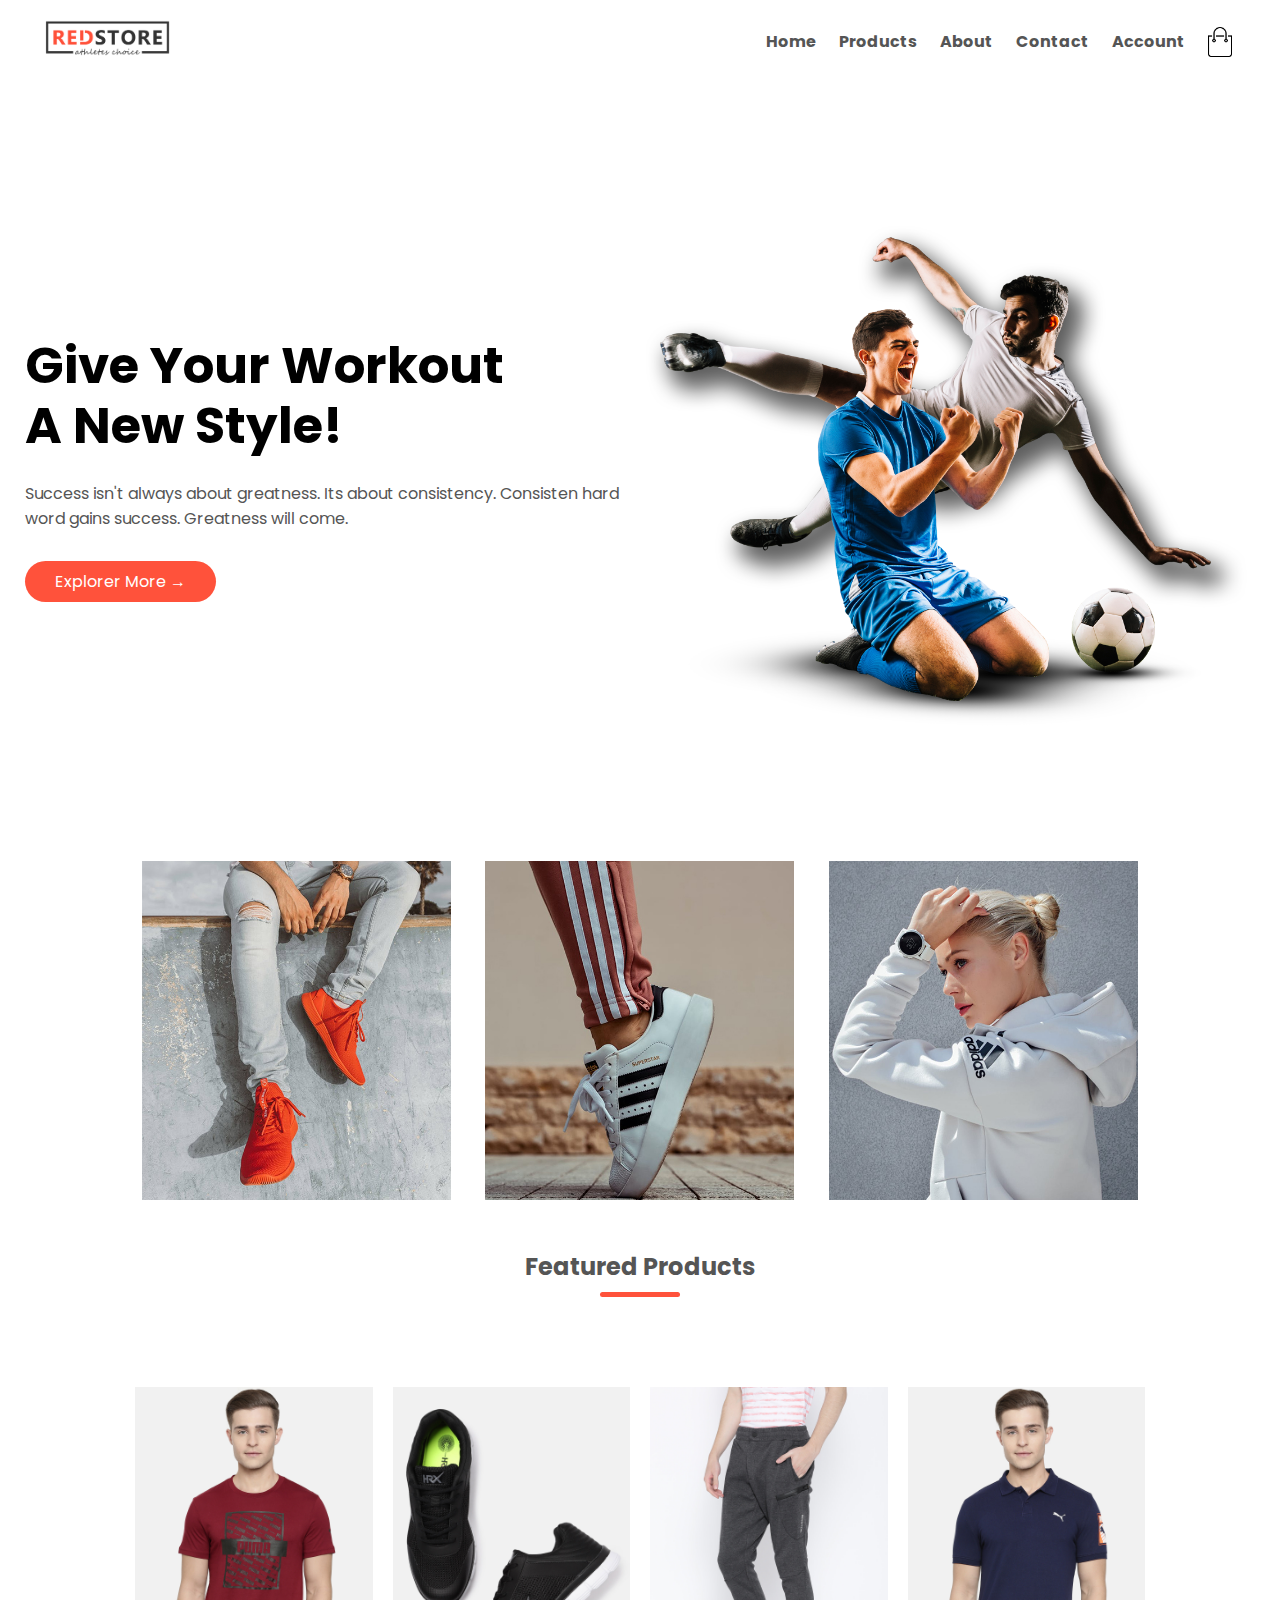
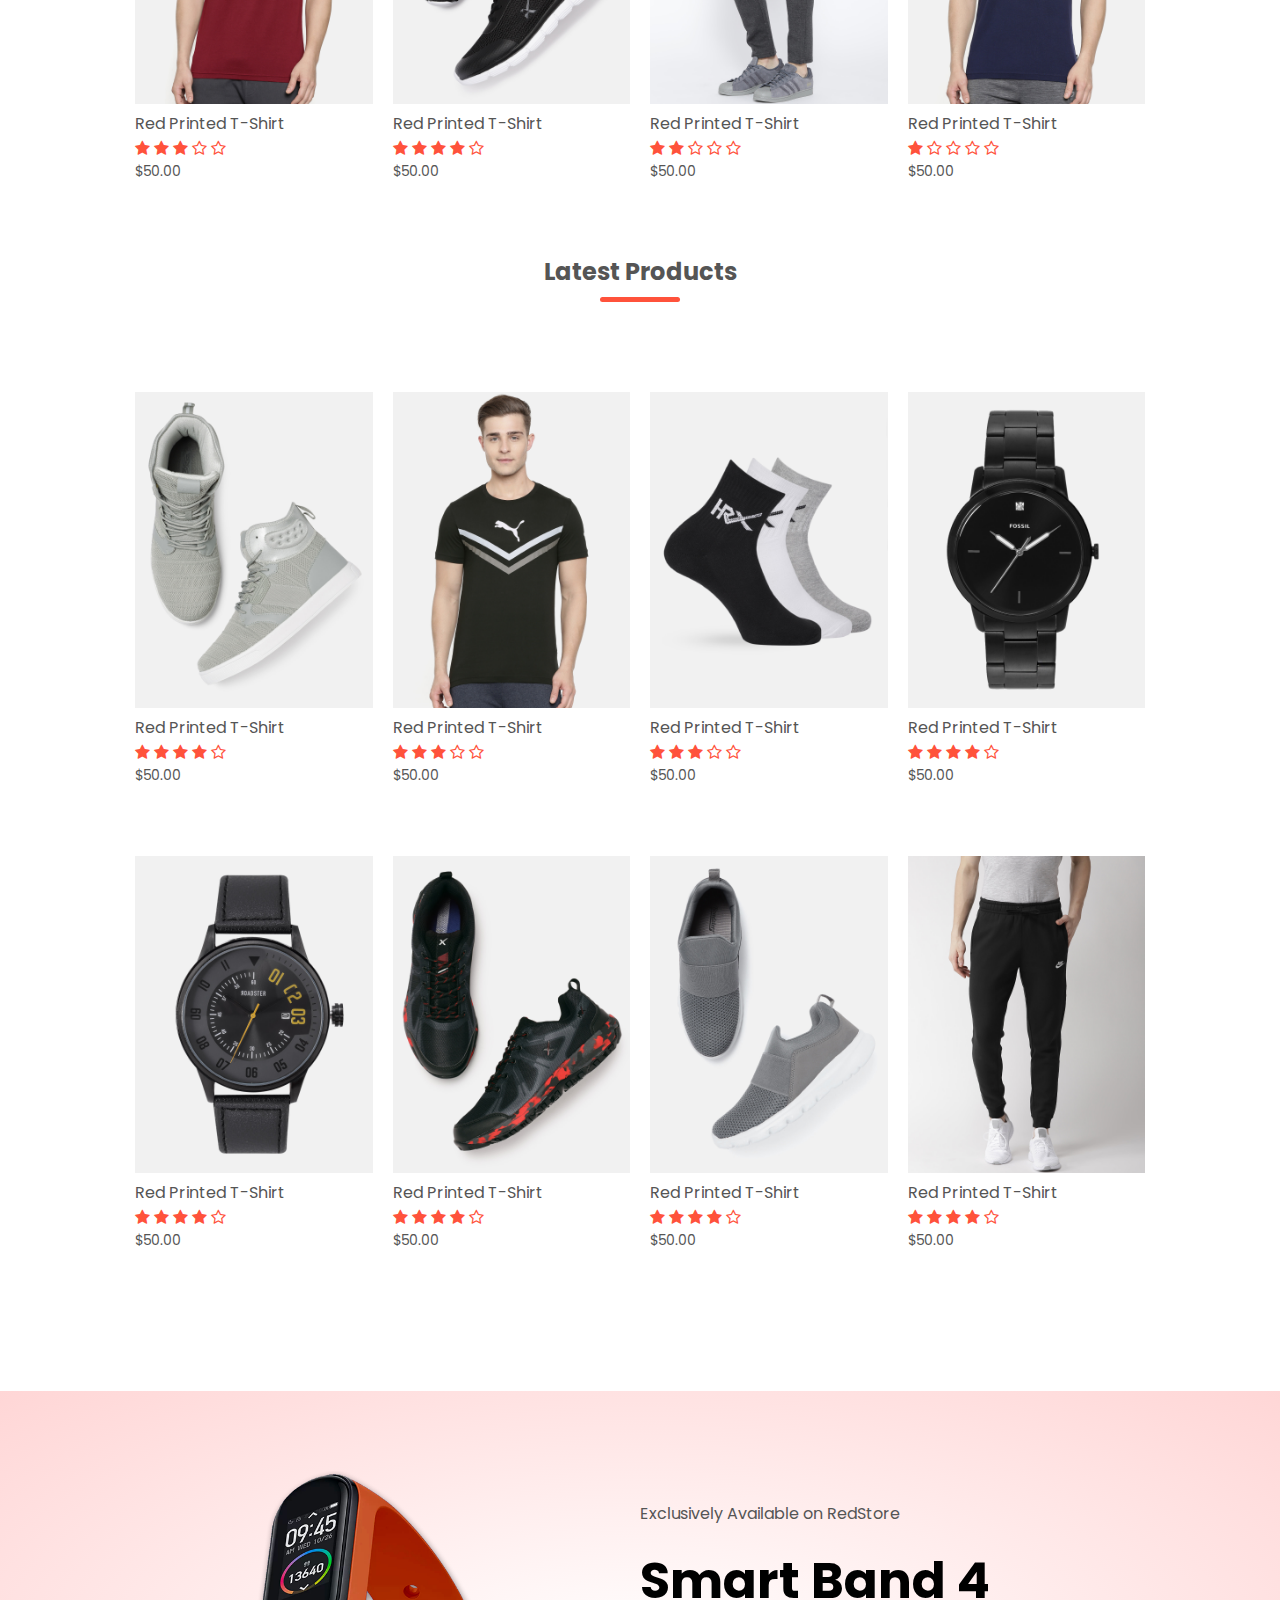
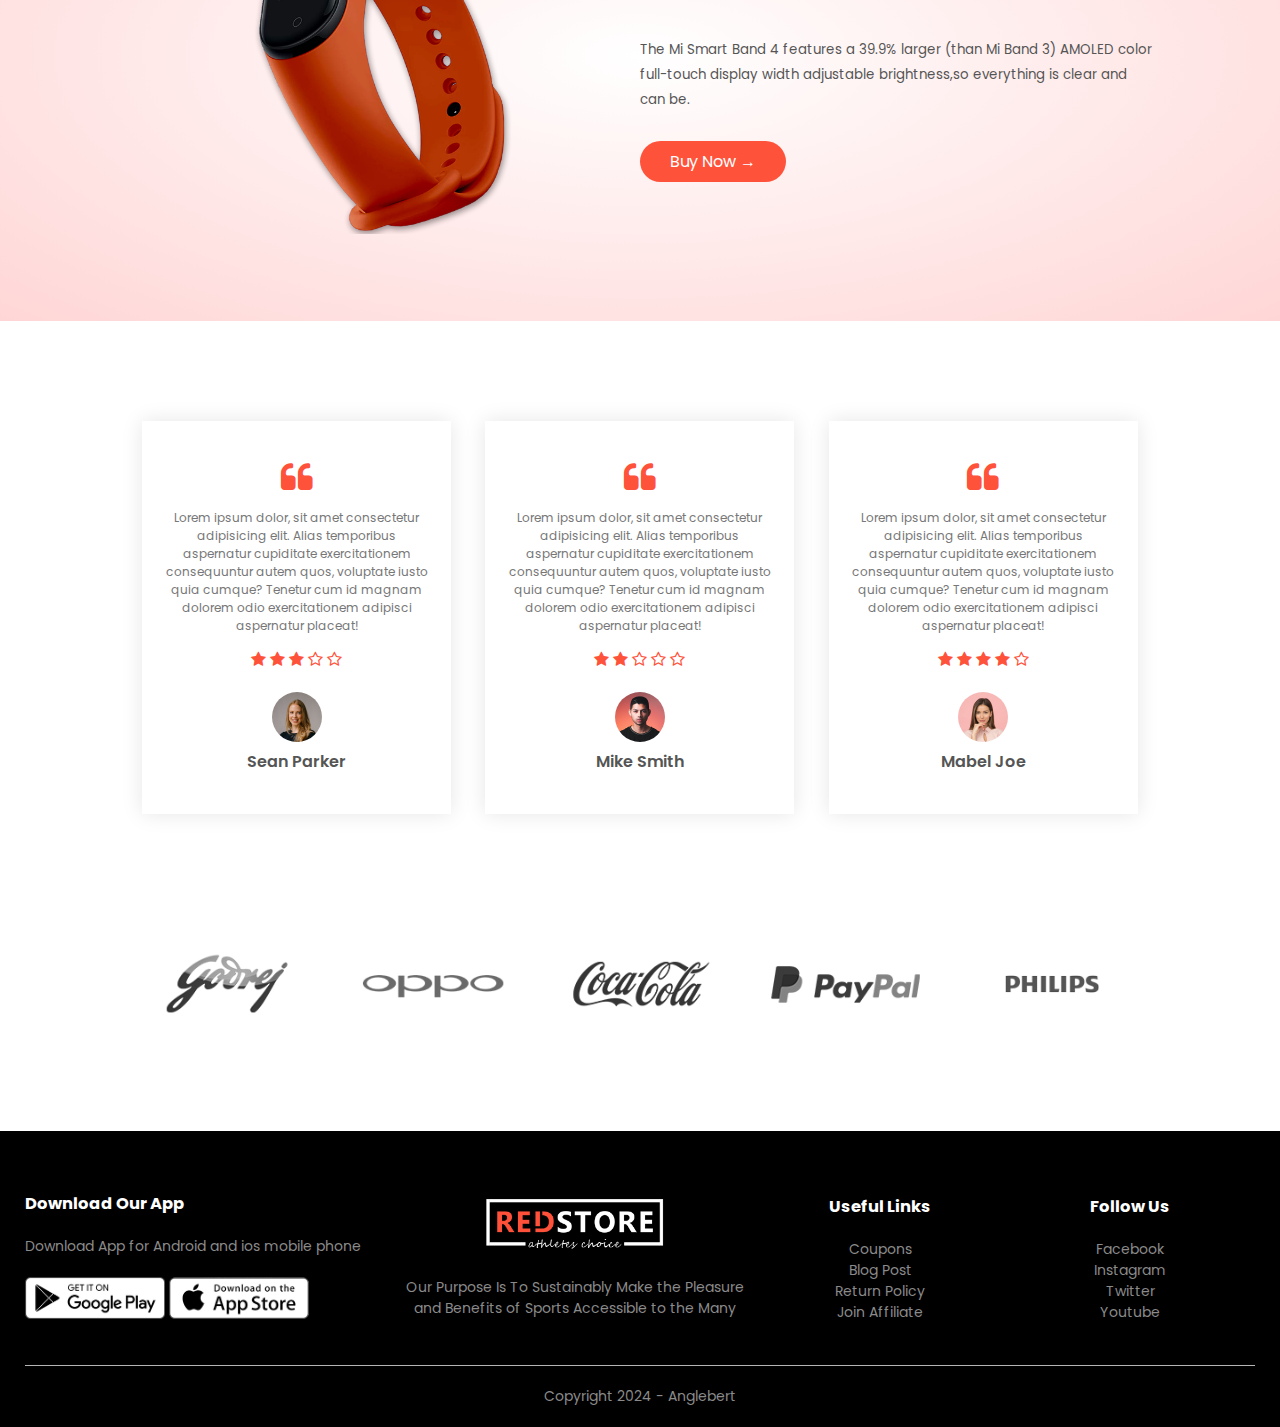
<file: index.html>
<!DOCTYPE html>
<html lang="en">
  <head>
    <meta charset="UTF-8" />
    <meta name="viewport" content="width=device-width, initial-scale=1.0" />
    <title>RedStore | Ecommerce Website Design</title>
    <link rel="stylesheet" href="./src/styles.css" />

    <link rel="preconnect" href="https://fonts.googleapis.com" />
    <link rel="preconnect" href="https://fonts.gstatic.com" crossorigin />
    <link
      href="https://fonts.googleapis.com/css2?family=Poppins:wght@300;400;500&display=swap"
      rel="stylesheet"
    />
    <link
      rel="stylesheet"
      href="./src//font-awesome-4.7.0/font-awesome-4.7.0/css/font-awesome.min.css"
    />
  </head>
  <body>
    <div class="header">
      <div class="container">
        <!--navigation  -->
        <div class="navbar">
          <div class="logo">
            <img src="./src/images/logo.png" alt="logo" width="125px" />
          </div>
          <nav>
            <ul id="MenuItems">
              <li><a href="index.html">Home</a></li>
              <li><a href="./src/product.html">Products</a></li>
              <li><a href="#about">About</a></li>
              <li><a href="index.html">Contact</a></li>
              <li><a href="account.html">Account</a></li>
            </ul>
          </nav>
          <img src="./src/images/cart.png" alt="cart" width="30px" height="30"  />
          <img src="./src/images/menu.png"  class="menu-icon" onclick="menuToggle()" />
        </div>

        <!-- hero -->
        <div class="row">
          <div class="col-2">
            <h1>Give Your Workout<br />A New Style!</h1>
            <p>
              Success isn't always about greatness. Its about consistency.
              Consisten hard word gains success. Greatness will come.
            </p>
            <a href="" class="btn">Explorer More &#8594;</a>
          </div>
          <div class="col-2">
            <img src="./src/images/image1.png" alt="hero" />
          </div>
        </div>
      </div>
    </div>
    <!-- featured categories -->
    <div class="categories">
      <div class="small-container">
        <div class="row">
          <div class="col-3">
            <img src="./src/images/category-1.jpg"" />
          </div>
          <div class="col-3">
            <img src="./src/images/category-2.jpg" alt="" />
          </div>
          <div class="col-3">
            <img src="./src/images/category-3.jpg" alt="" />
          </div>
        </div>
      </div>
    </div>

    <!-- featured product -->
    <div class="small-container" id="about">
      <h2 class="title">Featured Products</h2>
      <div class="row">
        <div class="col-4">
          <img src="./src/images/product-1.jpg" alt="" />
          <h4>Red Printed T-Shirt</h4>
          <div class="rating">
            <i class="fa fa-star"></i>
            <i class="fa fa-star"></i>
            <i class="fa fa-star"></i>
            <i class="fa fa-star-o"></i>
            <i class="fa fa-star-o"></i>
          </div>
          <p>$50.00</p>
        </div>
        <div class="col-4">
          <img src="./src/images/product-2.jpg" alt="" />
          <h4>Red Printed T-Shirt</h4>
          <div class="rating">
            <i class="fa fa-star"></i>
            <i class="fa fa-star"></i>
            <i class="fa fa-star"></i>
            <i class="fa fa-star"></i>
            <i class="fa fa-star-o"></i>
          </div>
          <p>$50.00</p>
        </div>
        <div class="col-4">
          <img src="./src/images/product-3.jpg" alt="" />
          <h4>Red Printed T-Shirt</h4>
          <div class="rating">
            <i class="fa fa-star"></i>
            <i class="fa fa-star"></i>
            <i class="fa fa-star-o"></i>
            <i class="fa fa-star-o"></i>
            <i class="fa fa-star-o"></i>
          </div>
          <p>$50.00</p>
        </div>
        <div class="col-4">
          <img src="./src/images/product-4.jpg" alt="" />
          <h4>Red Printed T-Shirt</h4>
          <div class="rating">
            <i class="fa fa-star"></i>
            <i class="fa fa-star-o"></i>
            <i class="fa fa-star-o"></i>
            <i class="fa fa-star-o"></i>
            <i class="fa fa-star-o"></i>
          </div>
          <p>$50.00</p>
        </div>
      </div>
      <h2 class="title">Latest Products</h2>
      <div class="row">
        <div class="col-4">
          <img src="./src/images/product-5.jpg" alt="" />
          <h4>Red Printed T-Shirt</h4>
          <div class="rating">
            <i class="fa fa-star"></i>
            <i class="fa fa-star"></i>
            <i class="fa fa-star"></i>
            <i class="fa fa-star"></i>
            <i class="fa fa-star-o"></i>
          </div>
          <p>$50.00</p>
        </div>
        <div class="col-4">
          <img src="./src/images/product-6.jpg" alt="" />
          <h4>Red Printed T-Shirt</h4>
          <div class="rating">
            <i class="fa fa-star"></i>
            <i class="fa fa-star"></i>
            <i class="fa fa-star"></i>
            <i class="fa fa-star-o"></i>
            <i class="fa fa-star-o"></i>
          </div>
          <p>$50.00</p>
        </div>
        <div class="col-4">
          <img src="./src/images/product-7.jpg" alt="" />
          <h4>Red Printed T-Shirt</h4>
          <div class="rating">
            <i class="fa fa-star"></i>
            <i class="fa fa-star"></i>
            <i class="fa fa-star"></i>
            <i class="fa fa-star-o"></i>
            <i class="fa fa-star-o"></i>
          </div>
          <p>$50.00</p>
        </div>
        <div class="col-4">
          <img src="./src/images/product-8.jpg" alt="" />
          <h4>Red Printed T-Shirt</h4>
          <div class="rating">
            <i class="fa fa-star"></i>
            <i class="fa fa-star"></i>
            <i class="fa fa-star"></i>
            <i class="fa fa-star"></i>
            <i class="fa fa-star-o"></i>
          </div>
          <p>$50.00</p>
        </div>
        <div class="col-4">
          <img src="./src/images/product-9.jpg" alt="" />
          <h4>Red Printed T-Shirt</h4>
          <div class="rating">
            <i class="fa fa-star"></i>
            <i class="fa fa-star"></i>
            <i class="fa fa-star"></i>
            <i class="fa fa-star"></i>
            <i class="fa fa-star-o"></i>
          </div>
          <p>$50.00</p>
        </div>
        <div class="col-4">
          <img src="./src/images/product-10.jpg" alt="" />
          <h4>Red Printed T-Shirt</h4>
          <div class="rating">
            <i class="fa fa-star"></i>
            <i class="fa fa-star"></i>
            <i class="fa fa-star"></i>
            <i class="fa fa-star"></i>
            <i class="fa fa-star-o"></i>
          </div>
          <p>$50.00</p>
        </div>
        <div class="col-4">
          <img src="./src/images/product-11.jpg" alt="" />
          <h4>Red Printed T-Shirt</h4>
          <div class="rating">
            <i class="fa fa-star"></i>
            <i class="fa fa-star"></i>
            <i class="fa fa-star"></i>
            <i class="fa fa-star"></i>
            <i class="fa fa-star-o"></i>
          </div>
          <p>$50.00</p>
        </div>
        <div class="col-4">
          <img src="./src/images/product-12.jpg" alt="" />
          <h4>Red Printed T-Shirt</h4>
          <div class="rating">
            <i class="fa fa-star"></i>
            <i class="fa fa-star"></i>
            <i class="fa fa-star"></i>
            <i class="fa fa-star"></i>
            <i class="fa fa-star-o"></i>
          </div>
          <p>$50.00</p>
        </div>
      </div>
    </div>
    <!-- offer -->
    <div class="offer">
      <div class="small-container">
        <div class="row">
          <div class="col-2">
            <img src="./src/images/exclusive.png" class="offer-img" />
          </div>
          <div class="col-2">
            <p>Exclusively Available on RedStore</p>
            <h1>Smart Band 4</h1>
            <small>
              The Mi Smart Band 4 features a 39.9% larger (than Mi Band 3)
              AMOLED color full-touch display width adjustable brightness,so
              everything is clear and can be.
            </small>
            <br />
            <a href="" class="btn hhh">Buy Now &#8594;</a>
          </div>
        </div>
      </div>
    </div>

    <!-- testimonial -->
    <div class="testimonial">
      <div class="small-container">
        <div class="row">
          <div class="col-3">
            <i class="fa fa-quote-left"></i>
            <p>
              Lorem ipsum dolor, sit amet consectetur adipisicing elit. Alias
              temporibus aspernatur cupiditate exercitationem consequuntur autem
              quos, voluptate iusto quia cumque? Tenetur cum id magnam dolorem
              odio exercitationem adipisci aspernatur placeat!
            </p>
            <div class="rating">
              <i class="fa fa-star"></i>
              <i class="fa fa-star"></i>
              <i class="fa fa-star"></i>
              <i class="fa fa-star-o"></i>
              <i class="fa fa-star-o"></i>
            </div>
            <img src="./src/images/user-1.png" alt="" />
            <h3>Sean Parker</h3>
          </div>

          <div class="col-3">
            <i class="fa fa-quote-left"></i>
            <p>
              Lorem ipsum dolor, sit amet consectetur adipisicing elit. Alias
              temporibus aspernatur cupiditate exercitationem consequuntur autem
              quos, voluptate iusto quia cumque? Tenetur cum id magnam dolorem
              odio exercitationem adipisci aspernatur placeat!
            </p>
            <div class="rating">
              <i class="fa fa-star"></i>
              <i class="fa fa-star"></i>
              <i class="fa fa-star-o"></i>
              <i class="fa fa-star-o"></i>
              <i class="fa fa-star-o"></i>
            </div>
            <img src="./src/images/user-2.png" alt="" />
            <h3>Mike Smith</h3>
          </div>
          <div class="col-3">
            <i class="fa fa-quote-left"></i>
            <p>
              Lorem ipsum dolor, sit amet consectetur adipisicing elit. Alias
              temporibus aspernatur cupiditate exercitationem consequuntur autem
              quos, voluptate iusto quia cumque? Tenetur cum id magnam dolorem
              odio exercitationem adipisci aspernatur placeat!
            </p>
            <div class="rating">
              <i class="fa fa-star"></i>
              <i class="fa fa-star"></i>
              <i class="fa fa-star"></i>
              <i class="fa fa-star"></i>
              <i class="fa fa-star-o"></i>
            </div>
            <img src="./src/images/user-3.png" alt="" />
            <h3>Mabel Joe</h3>
          </div>
        </div>
      </div>
    </div>

    <!-- brands -->
    <div class="brands">
      <div class="small-container">
        <div class="row">
          <div class="col-5">
            <img src="./src/images/logo-godrej.png" alt="" />
          </div>
          <div class="col-5">
            <img src="./src/images/logo-oppo.png" alt="" />
          </div>
          <div class="col-5">
            <img src="./src/images/logo-coca-cola.png" alt="" />
          </div>
          <div class="col-5">
            <img src="./src/images/logo-paypal.png" alt="" />
          </div>
          <div class="col-5">
            <img src="./src/images/logo-philips.png" alt="" />
          </div>
        </div>
      </div>
    </div>

    <!-- footer -->
    <div class="footer">
      <div class="container">
        <div class="row">
          <div class="footer-col-1">
            <h3>Download Our App</h3>
            <p>Download App for Android and ios mobile phone</p>
            <div class="app-logo">
              <img src="./src/images/play-store.png" alt="" />
              <img src="./src/images/app-store.png " alt="" />
            </div>
          </div>

          <div class="footer-col-2">
            <img src="./src/images/logo-white.png" alt="" />
            <p>
              Our Purpose Is To Sustainably Make the Pleasure and Benefits of
              Sports Accessible to the Many
            </p>
          </div>
          <div class="footer-col-3">
            <h3>Useful Links</h3>
            <ul>
              <li>Coupons</li>
              <li>Blog Post</li>
              <li>Return Policy</li>
              <li>Join Affiliate</li>
            </ul>
          </div>
          <div class="footer-col-4">
            <h3>Follow Us</h3>
            <ul>
              <li>Facebook</li>
              <li>Instagram</li>
              <li>Twitter</li>
              <li>Youtube</li>
            </ul>
          </div>
        </div>
        <hr />
        <p class="copyright">Copyright 2024 - Anglebert</p>
      </div>
    </div>

    <!-- js -->
    <script>
      var MenuItems = document.getElementById("MenuItems");

      MenuItems.style.maxHeight = "0px";

      function menuToggle() {
        if (MenuItems.style.maxHeight == "0px") {
          MenuItems.style.maxHeight = "200px";
        } else {
          MenuItems.style.maxHeight = "0px";
        }
      }
    </script>
  </body>
</html>
</file>
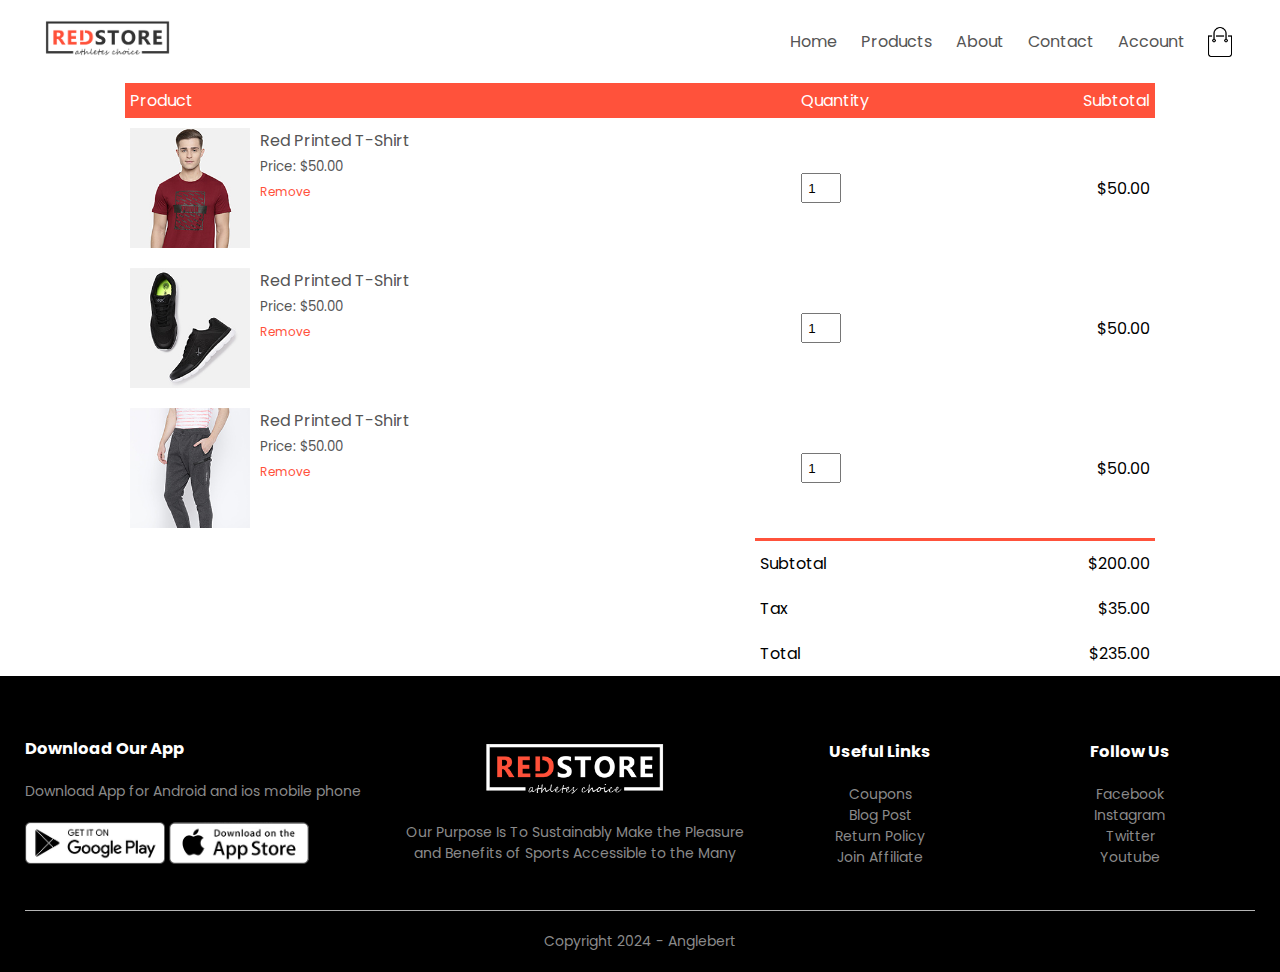
<file: cart.html>
<!DOCTYPE html>
<html lang="en">
  <head>
    <meta charset="UTF-8" />
    <meta name="viewport" content="width=device-width, initial-scale=1.0" />
    <title>RedStore | Ecommerce Website Design</title>
    <link rel="stylesheet" href="styles.css" />

    <link rel="preconnect" href="https://fonts.googleapis.com" />
    <link rel="preconnect" href="https://fonts.gstatic.com" crossorigin />
    <link
      href="https://fonts.googleapis.com/css2?family=Poppins:wght@300;400;500&display=swap"
      rel="stylesheet"
    />
    <link
      rel="stylesheet"
      href="./font-awesome-4.7.0/font-awesome-4.7.0/css/font-awesome.css"
    />
  </head>
  <body>
    <div class="container">
      <!--navigation  -->
      <div class="navbar">
        <div class="logo">
          <img src="images/logo.png" alt="logo" width="125px" />
        </div>
        <nav>
          <ul id="MenuItems">
            <li><a href="">Home</a></li>
            <li><a href="">Products</a></li>
            <li><a href="">About</a></li>
            <li><a href="">Contact</a></li>
            <li><a href="">Account</a></li>
          </ul>
        </nav>
        <img src="images/cart.png" alt="cart" width="30px" height="30" />
        <img src="images/menu.png" class="menu-icon" onclick="menuToggle()" />
      </div>
    </div>
    <div class="small-container">
      <table>
        <tr>
          <th>Product</th>
          <th>Quantity</th>
          <th>Subtotal</th>
        </tr>
        <tr>
          <td>
            <div class="cart-info">
              <img src="images/buy-1.jpg" alt="" />
              <div>
                <p>Red Printed T-Shirt</p>
                <small>Price: $50.00</small>
                <br />
                <a href="">Remove</a>
              </div>
            </div>
          </td>
          <td><input type="number" value="1" /></td>
          <td>$50.00</td>
        </tr>
        <tr>
          <td>
            <div class="cart-info">
              <img src="images/buy-2.jpg" alt="" />
              <div>
                <p>Red Printed T-Shirt</p>
                <small>Price: $50.00</small>
                <br />
                <a href="">Remove</a>
              </div>
            </div>
          </td>
          <td><input type="number" value="1" /></td>
          <td>$50.00</td>
        </tr>
        <tr>
          <td>
            <div class="cart-info">
              <img src="images/buy-3.jpg" alt="" />
              <div>
                <p>Red Printed T-Shirt</p>
                <small>Price: $50.00</small>
                <br />
                <a href="">Remove</a>
              </div>
            </div>
          </td>
          <td><input type="number" value="1" /></td>
          <td>$50.00</td>
        </tr>
      </table>

      <div class="total-price">
        <table>
          <tr>
            <td>Subtotal</td>
            <td>$200.00</td>
          </tr>
          <tr>
            <td>Tax</td>
            <td>$35.00</td>
          </tr>
          <tr>
            <td>Total</td>
            <td>$235.00</td>
          </tr>
        </table>
      </div>
    </div>
   

    <!-- footer -->
    <div class="footer">
      <div class="container">
        <div class="row">
          <div class="footer-col-1">
            <h3>Download Our App</h3>
            <p>Download App for Android and ios mobile phone</p>
            <div class="app-logo">
              <img src="images/play-store.png" alt="" />
              <img src="images/app-store.png " alt="" />
            </div>
          </div>

          <div class="footer-col-2">
            <img src="images/logo-white.png" alt="" />
            <p>
              Our Purpose Is To Sustainably Make the Pleasure and Benefits of
              Sports Accessible to the Many
            </p>
          </div>
          <div class="footer-col-3">
            <h3>Useful Links</h3>
            <ul>
              <li>Coupons</li>
              <li>Blog Post</li>
              <li>Return Policy</li>
              <li>Join Affiliate</li>
            </ul>
          </div>
          <div class="footer-col-4">
            <h3>Follow Us</h3>
            <ul>
              <li>Facebook</li>
              <li>Instagram</li>
              <li>Twitter</li>
              <li>Youtube</li>
            </ul>
          </div>
        </div>
        <hr />
        <p class="copyright">Copyright 2024 - Anglebert</p>
      </div>
    </div>
  </body>
  <script>
    var MenuItems = document.getElementById("MenuItems");
    MenuItems.style.maxHeight = "0px";
    function menuToggle() {
      if (MenuItems.style.maxHeight == "0px") {
        MenuItems.style.maxHeight = "200px";
      } else {
        MenuItems.style.maxHeight = "0px";
      }
    }
  </script>
</html>
</file>
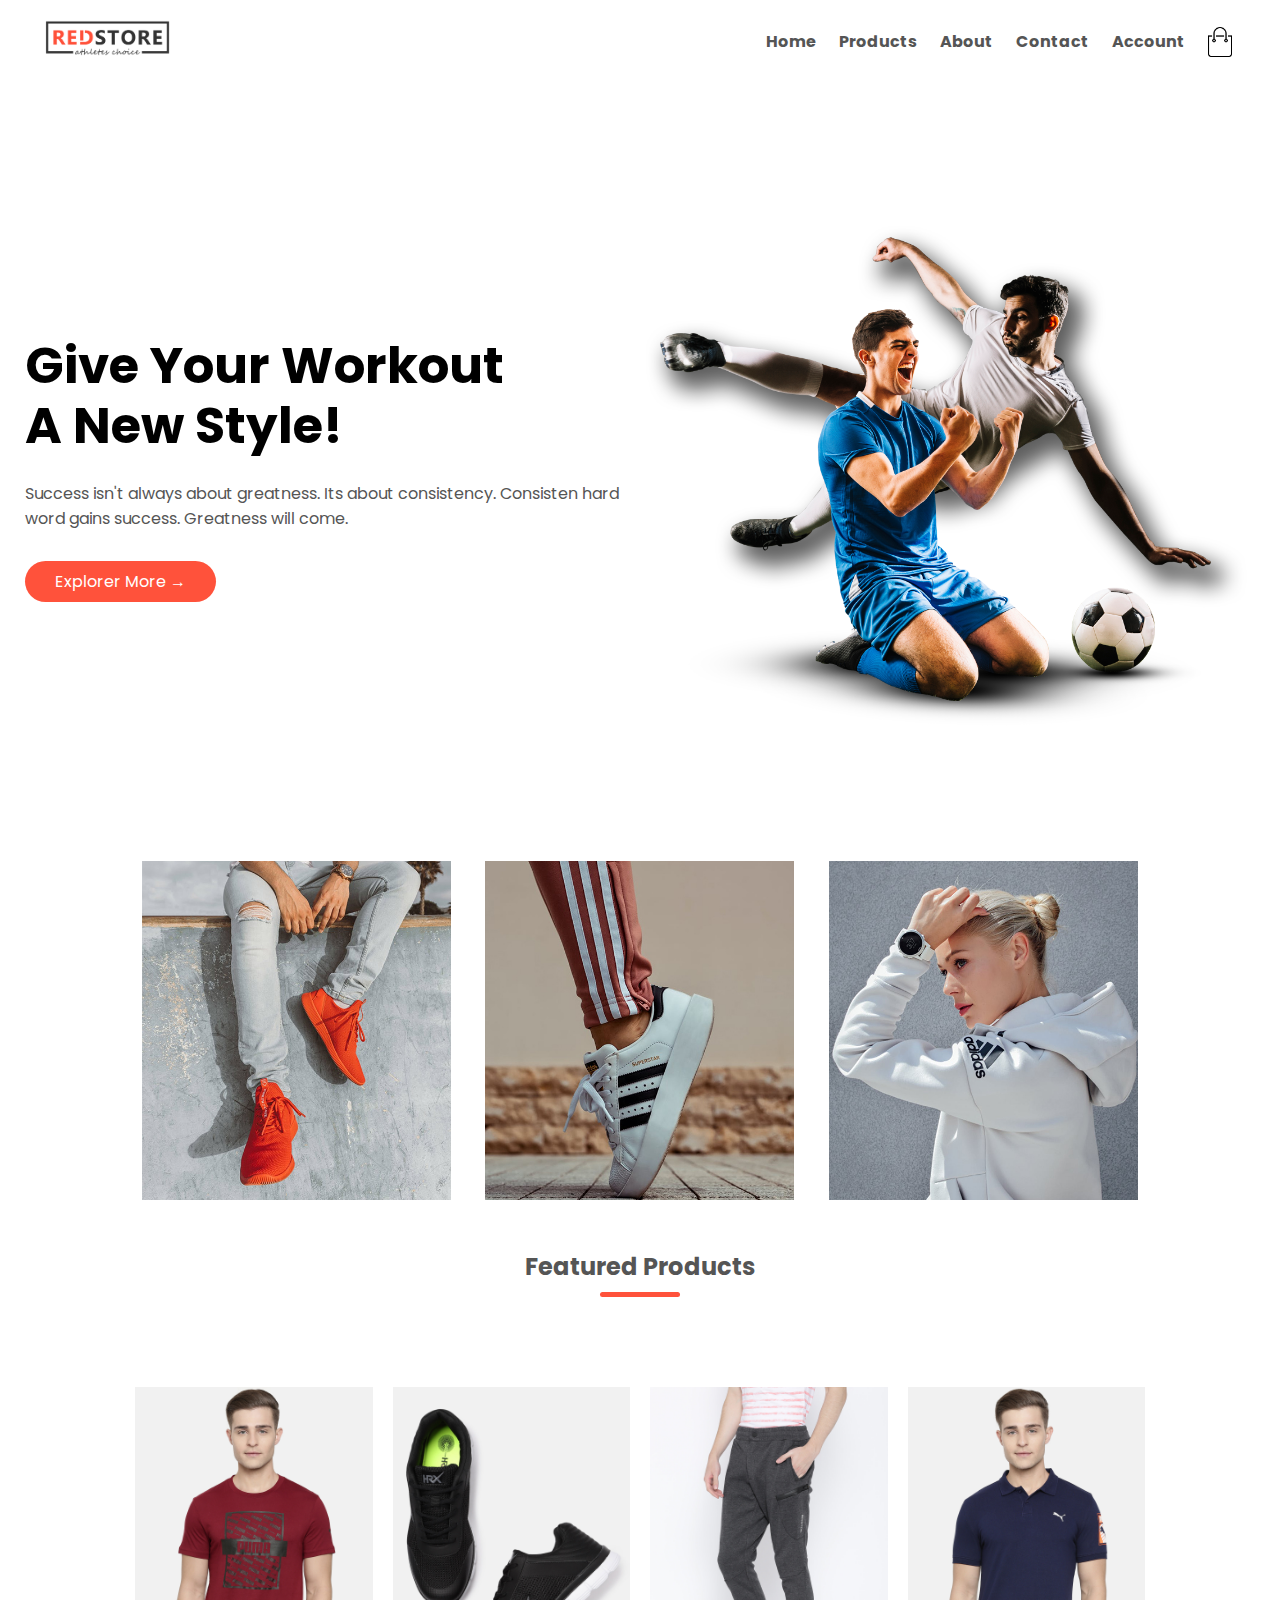
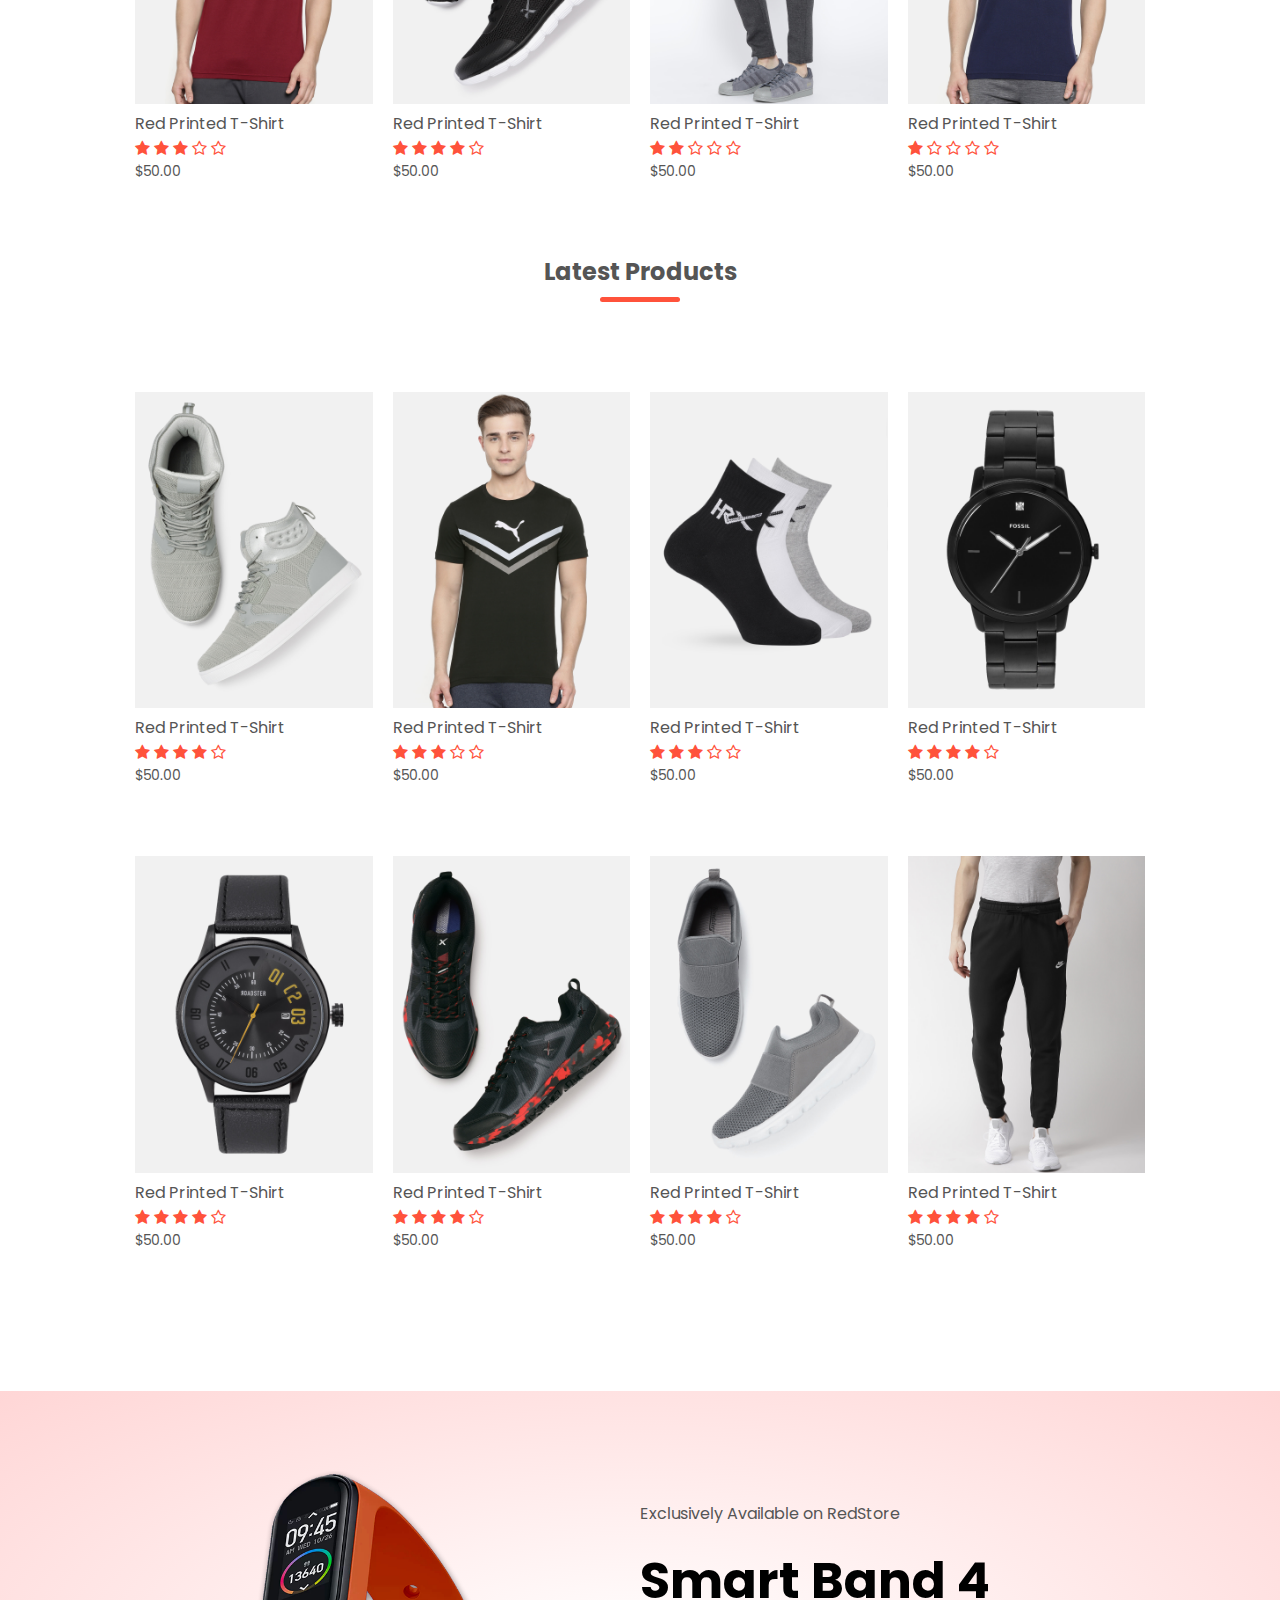
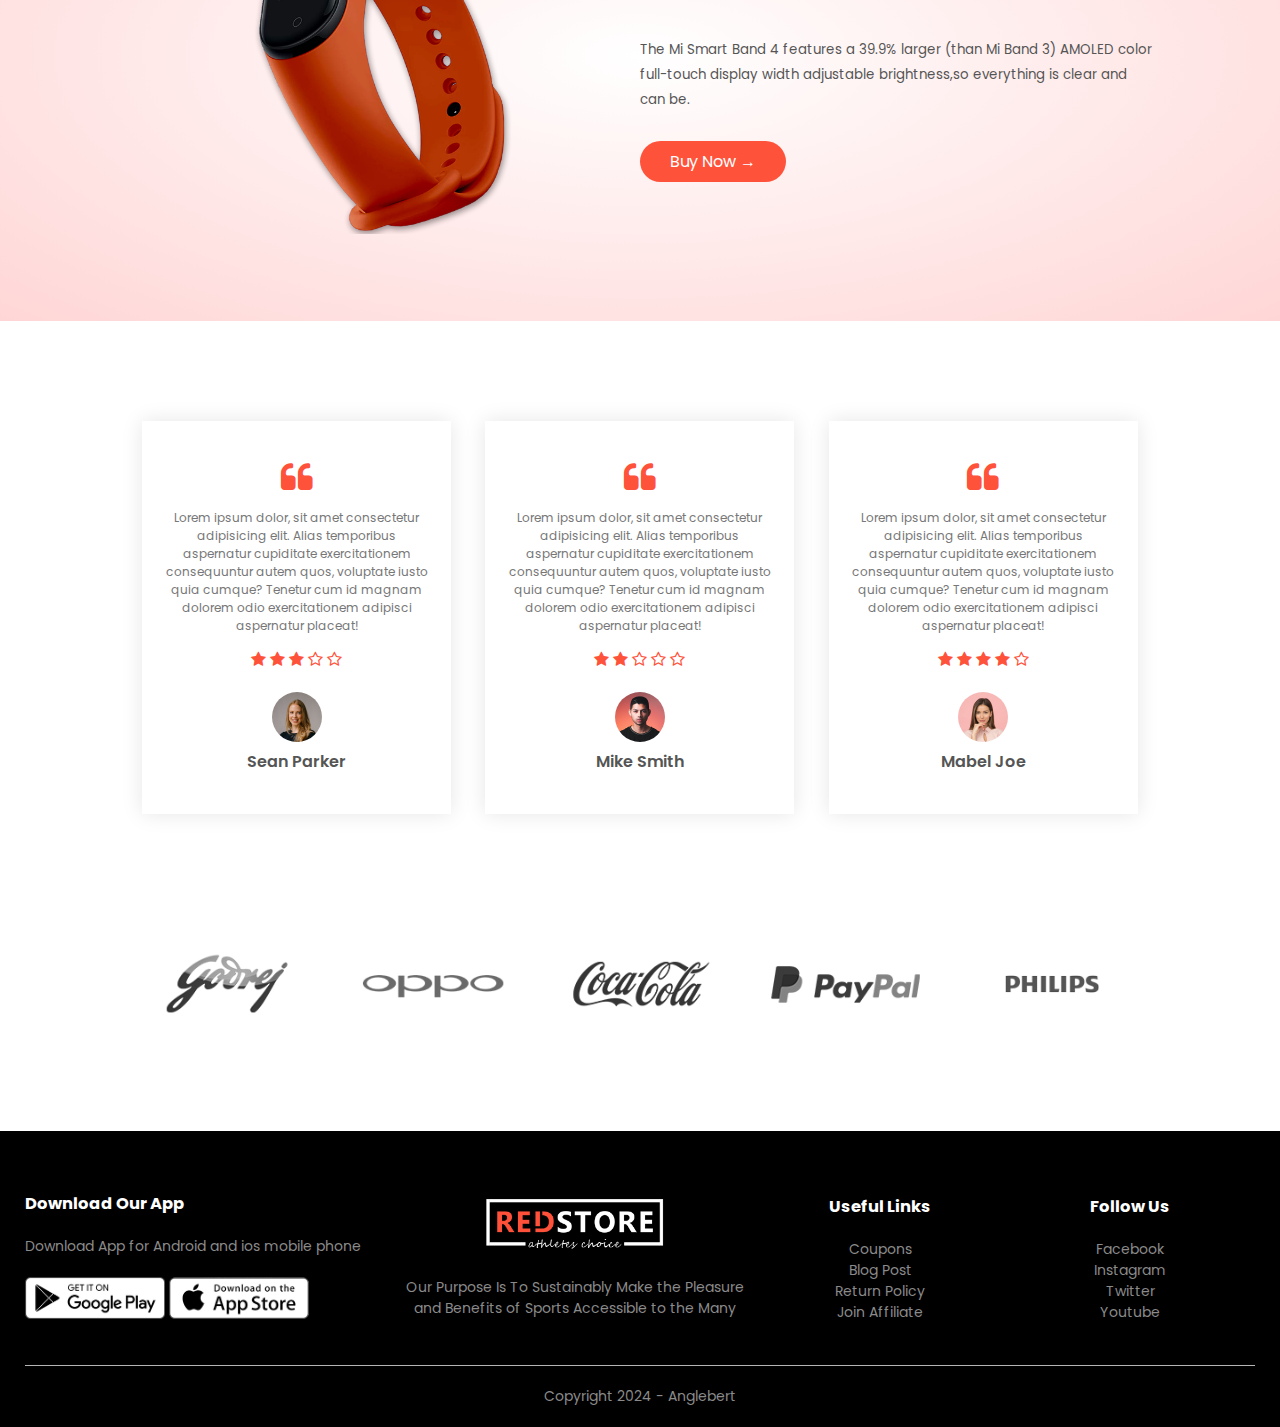
<file: home.html>
<!DOCTYPE html>
<html lang="en">
  <head>
    <meta charset="UTF-8" />
    <meta name="viewport" content="width=device-width, initial-scale=1.0" />
    <title>RedStore | Ecommerce Website Design</title>
    <link rel="stylesheet" href="./src/styles.css" />

    <link rel="preconnect" href="https://fonts.googleapis.com" />
    <link rel="preconnect" href="https://fonts.gstatic.com" crossorigin />
    <link
      href="https://fonts.googleapis.com/css2?family=Poppins:wght@300;400;500&display=swap"
      rel="stylesheet"
    />
    <link
      rel="stylesheet"
      href="./src//font-awesome-4.7.0/font-awesome-4.7.0/css/font-awesome.min.css"
    />
  </head>
  <body>
    <div class="header">
      <div class="container">
        <!--navigation  -->
        <div class="navbar">
          <div class="logo">
            <img src="./src/images/logo.png" alt="logo" width="125px" />
          </div>
          <nav>
            <ul id="MenuItems">
              <li><a href="home.html">Home</a></li>
              <li><a href="./src/product.html">Products</a></li>
              <li><a href="#about">About</a></li>
              <li><a href="home.html">Contact</a></li>
              <li><a href="account.html">Account</a></li>
            </ul>
          </nav>
          <img src="./src/images/cart.png" alt="cart" width="30px" height="30"  />
          <img src="./src/images/menu.png"  class="menu-icon" onclick="menuToggle()" />
        </div>

        <!-- hero -->
        <div class="row">
          <div class="col-2">
            <h1>Give Your Workout<br />A New Style!</h1>
            <p>
              Success isn't always about greatness. Its about consistency.
              Consisten hard word gains success. Greatness will come.
            </p>
            <a href="" class="btn">Explorer More &#8594;</a>
          </div>
          <div class="col-2">
            <img src="./src/images/image1.png" alt="hero" />
          </div>
        </div>
      </div>
    </div>
    <!-- featured categories -->
    <div class="categories">
      <div class="small-container">
        <div class="row">
          <div class="col-3">
            <img src="./src/images/category-1.jpg"" />
          </div>
          <div class="col-3">
            <img src="./src/images/category-2.jpg" alt="" />
          </div>
          <div class="col-3">
            <img src="./src/images/category-3.jpg" alt="" />
          </div>
        </div>
      </div>
    </div>

    <!-- featured product -->
    <div class="small-container" id="about">
      <h2 class="title">Featured Products</h2>
      <div class="row">
        <div class="col-4">
          <img src="./src/images/product-1.jpg" alt="" />
          <h4>Red Printed T-Shirt</h4>
          <div class="rating">
            <i class="fa fa-star"></i>
            <i class="fa fa-star"></i>
            <i class="fa fa-star"></i>
            <i class="fa fa-star-o"></i>
            <i class="fa fa-star-o"></i>
          </div>
          <p>$50.00</p>
        </div>
        <div class="col-4">
          <img src="./src/images/product-2.jpg" alt="" />
          <h4>Red Printed T-Shirt</h4>
          <div class="rating">
            <i class="fa fa-star"></i>
            <i class="fa fa-star"></i>
            <i class="fa fa-star"></i>
            <i class="fa fa-star"></i>
            <i class="fa fa-star-o"></i>
          </div>
          <p>$50.00</p>
        </div>
        <div class="col-4">
          <img src="./src/images/product-3.jpg" alt="" />
          <h4>Red Printed T-Shirt</h4>
          <div class="rating">
            <i class="fa fa-star"></i>
            <i class="fa fa-star"></i>
            <i class="fa fa-star-o"></i>
            <i class="fa fa-star-o"></i>
            <i class="fa fa-star-o"></i>
          </div>
          <p>$50.00</p>
        </div>
        <div class="col-4">
          <img src="./src/images/product-4.jpg" alt="" />
          <h4>Red Printed T-Shirt</h4>
          <div class="rating">
            <i class="fa fa-star"></i>
            <i class="fa fa-star-o"></i>
            <i class="fa fa-star-o"></i>
            <i class="fa fa-star-o"></i>
            <i class="fa fa-star-o"></i>
          </div>
          <p>$50.00</p>
        </div>
      </div>
      <h2 class="title">Latest Products</h2>
      <div class="row">
        <div class="col-4">
          <img src="./src/images/product-5.jpg" alt="" />
          <h4>Red Printed T-Shirt</h4>
          <div class="rating">
            <i class="fa fa-star"></i>
            <i class="fa fa-star"></i>
            <i class="fa fa-star"></i>
            <i class="fa fa-star"></i>
            <i class="fa fa-star-o"></i>
          </div>
          <p>$50.00</p>
        </div>
        <div class="col-4">
          <img src="./src/images/product-6.jpg" alt="" />
          <h4>Red Printed T-Shirt</h4>
          <div class="rating">
            <i class="fa fa-star"></i>
            <i class="fa fa-star"></i>
            <i class="fa fa-star"></i>
            <i class="fa fa-star-o"></i>
            <i class="fa fa-star-o"></i>
          </div>
          <p>$50.00</p>
        </div>
        <div class="col-4">
          <img src="./src/images/product-7.jpg" alt="" />
          <h4>Red Printed T-Shirt</h4>
          <div class="rating">
            <i class="fa fa-star"></i>
            <i class="fa fa-star"></i>
            <i class="fa fa-star"></i>
            <i class="fa fa-star-o"></i>
            <i class="fa fa-star-o"></i>
          </div>
          <p>$50.00</p>
        </div>
        <div class="col-4">
          <img src="./src/images/product-8.jpg" alt="" />
          <h4>Red Printed T-Shirt</h4>
          <div class="rating">
            <i class="fa fa-star"></i>
            <i class="fa fa-star"></i>
            <i class="fa fa-star"></i>
            <i class="fa fa-star"></i>
            <i class="fa fa-star-o"></i>
          </div>
          <p>$50.00</p>
        </div>
        <div class="col-4">
          <img src="./src/images/product-9.jpg" alt="" />
          <h4>Red Printed T-Shirt</h4>
          <div class="rating">
            <i class="fa fa-star"></i>
            <i class="fa fa-star"></i>
            <i class="fa fa-star"></i>
            <i class="fa fa-star"></i>
            <i class="fa fa-star-o"></i>
          </div>
          <p>$50.00</p>
        </div>
        <div class="col-4">
          <img src="./src/images/product-10.jpg" alt="" />
          <h4>Red Printed T-Shirt</h4>
          <div class="rating">
            <i class="fa fa-star"></i>
            <i class="fa fa-star"></i>
            <i class="fa fa-star"></i>
            <i class="fa fa-star"></i>
            <i class="fa fa-star-o"></i>
          </div>
          <p>$50.00</p>
        </div>
        <div class="col-4">
          <img src="./src/images/product-11.jpg" alt="" />
          <h4>Red Printed T-Shirt</h4>
          <div class="rating">
            <i class="fa fa-star"></i>
            <i class="fa fa-star"></i>
            <i class="fa fa-star"></i>
            <i class="fa fa-star"></i>
            <i class="fa fa-star-o"></i>
          </div>
          <p>$50.00</p>
        </div>
        <div class="col-4">
          <img src="./src/images/product-12.jpg" alt="" />
          <h4>Red Printed T-Shirt</h4>
          <div class="rating">
            <i class="fa fa-star"></i>
            <i class="fa fa-star"></i>
            <i class="fa fa-star"></i>
            <i class="fa fa-star"></i>
            <i class="fa fa-star-o"></i>
          </div>
          <p>$50.00</p>
        </div>
      </div>
    </div>
    <!-- offer -->
    <div class="offer">
      <div class="small-container">
        <div class="row">
          <div class="col-2">
            <img src="./src/images/exclusive.png" class="offer-img" />
          </div>
          <div class="col-2">
            <p>Exclusively Available on RedStore</p>
            <h1>Smart Band 4</h1>
            <small>
              The Mi Smart Band 4 features a 39.9% larger (than Mi Band 3)
              AMOLED color full-touch display width adjustable brightness,so
              everything is clear and can be.
            </small>
            <br />
            <a href="" class="btn hhh">Buy Now &#8594;</a>
          </div>
        </div>
      </div>
    </div>

    <!-- testimonial -->
    <div class="testimonial">
      <div class="small-container">
        <div class="row">
          <div class="col-3">
            <i class="fa fa-quote-left"></i>
            <p>
              Lorem ipsum dolor, sit amet consectetur adipisicing elit. Alias
              temporibus aspernatur cupiditate exercitationem consequuntur autem
              quos, voluptate iusto quia cumque? Tenetur cum id magnam dolorem
              odio exercitationem adipisci aspernatur placeat!
            </p>
            <div class="rating">
              <i class="fa fa-star"></i>
              <i class="fa fa-star"></i>
              <i class="fa fa-star"></i>
              <i class="fa fa-star-o"></i>
              <i class="fa fa-star-o"></i>
            </div>
            <img src="./src/images/user-1.png" alt="" />
            <h3>Sean Parker</h3>
          </div>

          <div class="col-3">
            <i class="fa fa-quote-left"></i>
            <p>
              Lorem ipsum dolor, sit amet consectetur adipisicing elit. Alias
              temporibus aspernatur cupiditate exercitationem consequuntur autem
              quos, voluptate iusto quia cumque? Tenetur cum id magnam dolorem
              odio exercitationem adipisci aspernatur placeat!
            </p>
            <div class="rating">
              <i class="fa fa-star"></i>
              <i class="fa fa-star"></i>
              <i class="fa fa-star-o"></i>
              <i class="fa fa-star-o"></i>
              <i class="fa fa-star-o"></i>
            </div>
            <img src="./src/images/user-2.png" alt="" />
            <h3>Mike Smith</h3>
          </div>
          <div class="col-3">
            <i class="fa fa-quote-left"></i>
            <p>
              Lorem ipsum dolor, sit amet consectetur adipisicing elit. Alias
              temporibus aspernatur cupiditate exercitationem consequuntur autem
              quos, voluptate iusto quia cumque? Tenetur cum id magnam dolorem
              odio exercitationem adipisci aspernatur placeat!
            </p>
            <div class="rating">
              <i class="fa fa-star"></i>
              <i class="fa fa-star"></i>
              <i class="fa fa-star"></i>
              <i class="fa fa-star"></i>
              <i class="fa fa-star-o"></i>
            </div>
            <img src="./src/images/user-3.png" alt="" />
            <h3>Mabel Joe</h3>
          </div>
        </div>
      </div>
    </div>

    <!-- brands -->
    <div class="brands">
      <div class="small-container">
        <div class="row">
          <div class="col-5">
            <img src="./src/images/logo-godrej.png" alt="" />
          </div>
          <div class="col-5">
            <img src="./src/images/logo-oppo.png" alt="" />
          </div>
          <div class="col-5">
            <img src="./src/images/logo-coca-cola.png" alt="" />
          </div>
          <div class="col-5">
            <img src="./src/images/logo-paypal.png" alt="" />
          </div>
          <div class="col-5">
            <img src="./src/images/logo-philips.png" alt="" />
          </div>
        </div>
      </div>
    </div>

    <!-- footer -->
    <div class="footer">
      <div class="container">
        <div class="row">
          <div class="footer-col-1">
            <h3>Download Our App</h3>
            <p>Download App for Android and ios mobile phone</p>
            <div class="app-logo">
              <img src="./src/images/play-store.png" alt="" />
              <img src="./src/images/app-store.png " alt="" />
            </div>
          </div>

          <div class="footer-col-2">
            <img src="./src/images/logo-white.png" alt="" />
            <p>
              Our Purpose Is To Sustainably Make the Pleasure and Benefits of
              Sports Accessible to the Many
            </p>
          </div>
          <div class="footer-col-3">
            <h3>Useful Links</h3>
            <ul>
              <li>Coupons</li>
              <li>Blog Post</li>
              <li>Return Policy</li>
              <li>Join Affiliate</li>
            </ul>
          </div>
          <div class="footer-col-4">
            <h3>Follow Us</h3>
            <ul>
              <li>Facebook</li>
              <li>Instagram</li>
              <li>Twitter</li>
              <li>Youtube</li>
            </ul>
          </div>
        </div>
        <hr />
        <p class="copyright">Copyright 2024 - Anglebert</p>
      </div>
    </div>

    <!-- js -->
    <script>
      var MenuItems = document.getElementById("MenuItems");

      MenuItems.style.maxHeight = "0px";

      function menuToggle() {
        if (MenuItems.style.maxHeight == "0px") {
          MenuItems.style.maxHeight = "200px";
        } else {
          MenuItems.style.maxHeight = "0px";
        }
      }
    </script>
  </body>
</html>
</file>
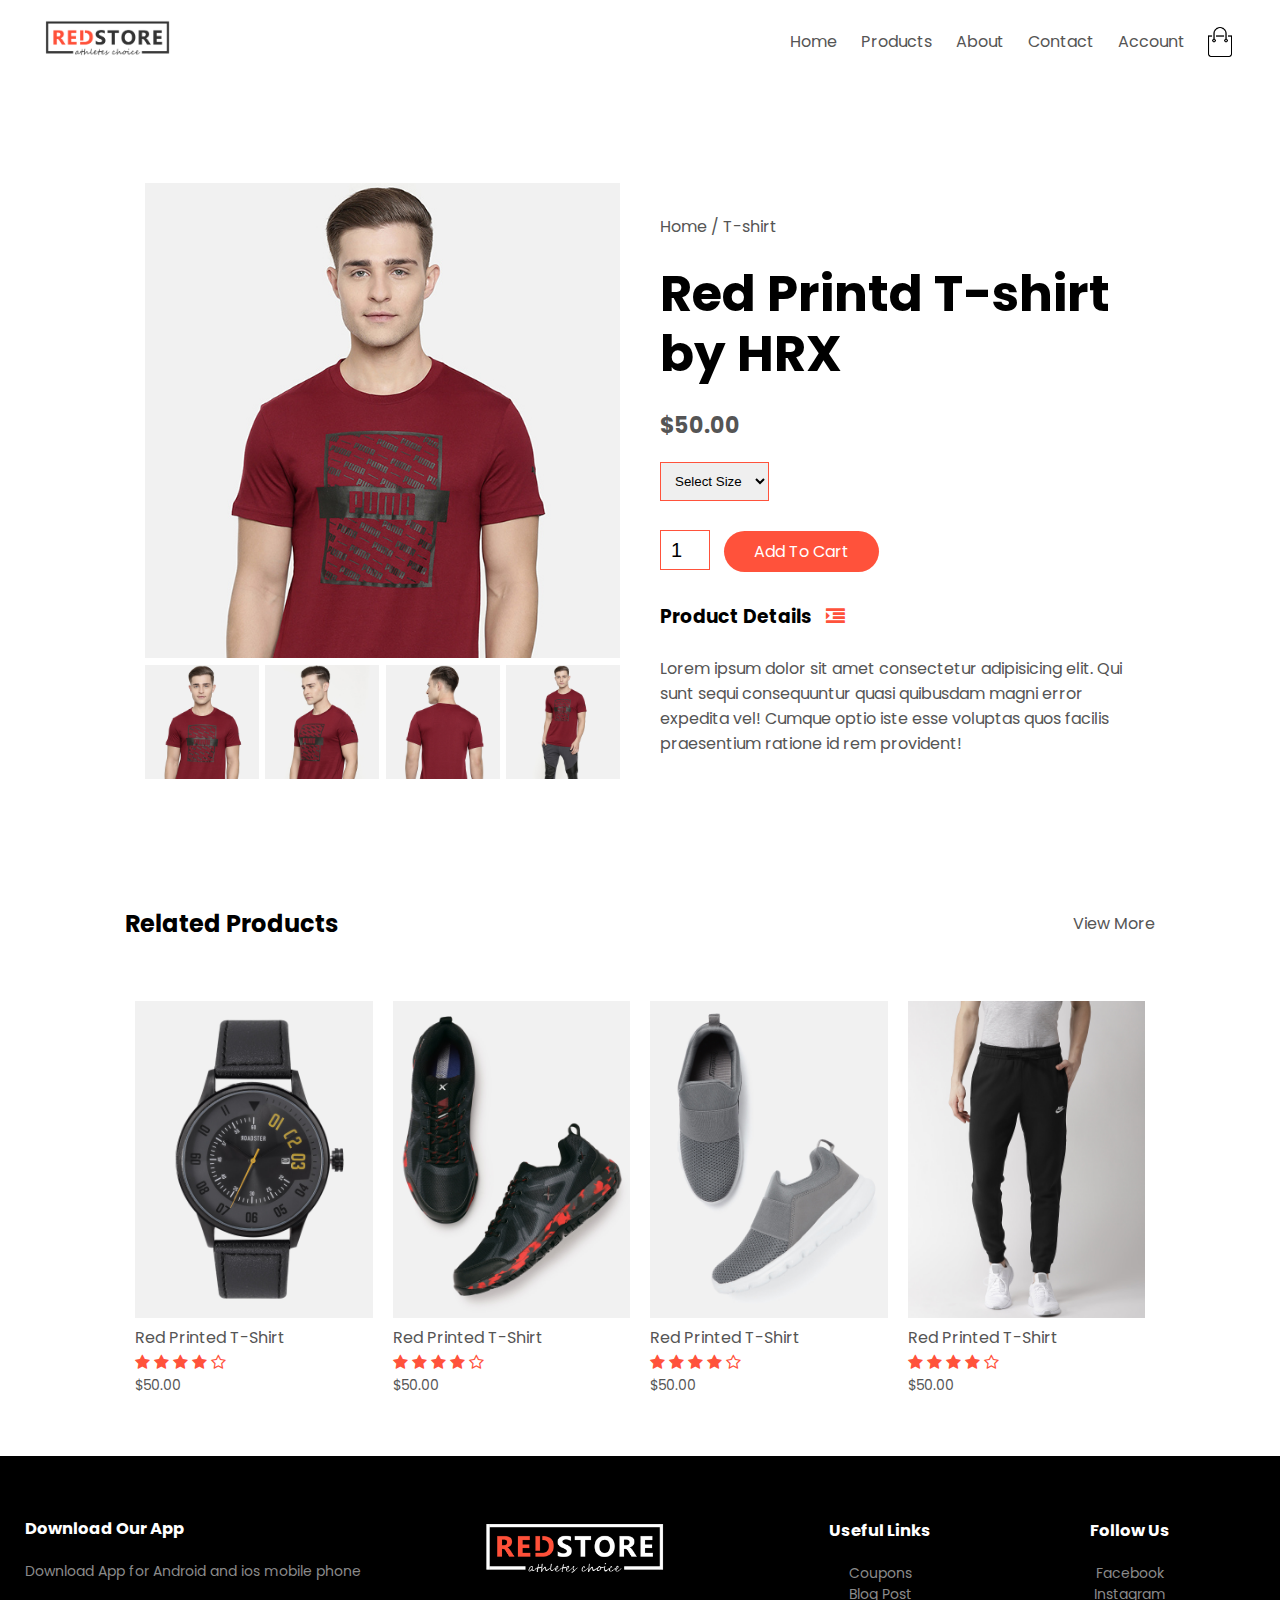
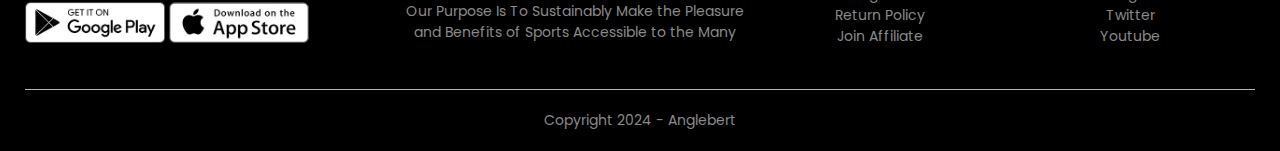
<file: product-details.html>
<!DOCTYPE html>
<html lang="en">
  <head>
    <meta charset="UTF-8" />
    <meta name="viewport" content="width=device-width, initial-scale=1.0" />
    <title>RedStore | Ecommerce Website Design</title>
    <link rel="stylesheet" href="styles.css" />

    <link rel="preconnect" href="https://fonts.googleapis.com" />
    <link rel="preconnect" href="https://fonts.gstatic.com" crossorigin />
    <link
      href="https://fonts.googleapis.com/css2?family=Poppins:wght@300;400;500&display=swap"
      rel="stylesheet"
    />
    <link rel="stylesheet" href="./font-awesome-4.7.0/font-awesome-4.7.0/css/font-awesome.css">
  </head>
  <body>
    <div class="container">
      <!--navigation  -->
      <div class="navbar">
        <div class="logo">
          <img src="images/logo.png" alt="logo" width="125px" />
        </div>
        <nav>
          <ul id="MenuItems">
            <li><a href="">Home</a></li>
            <li><a href="">Products</a></li>
            <li><a href="">About</a></li>
            <li><a href="">Contact</a></li>
            <li><a href="">Account</a></li>
          </ul>
        </nav>
        <img src="images/cart.png" alt="cart" width="30px" height="30" />
        <img src="images/menu.png" class="menu-icon" onclick="menuToggle()" />
      </div>
    </div>

    <!-- single product details -->

    <div class="small-container single-product">
      <div class="row">
        <div class="col-2">
          <img src="images/gallery-1.jpg" alt="" width="100%" id="ProductImg" />
          
          <!-- small images -->
          <div class="small-img-row">
            <div class="small-img-col">
              <img src="images/gallery-1.jpg" alt="" width="100%" class="small-img" />
            </div>
            <div class="small-img-col">
              <img src="images/gallery-2.jpg" alt="" width="100%" class="small-img"/>
            </div>
            <div class="small-img-col">
              <img src="images/gallery-3.jpg" alt="" width="100%" class="small-img"/>
            </div>
            <div class="small-img-col">
              <img src="images/gallery-4.jpg" alt="" width="100%" class="small-img"/>
            </div>
          </div>

        </div>

        <div class="col-2">
          <p>Home / T-shirt</p>
          <h1>Red Printd T-shirt by HRX</h1>
          <h4>$50.00</h4>
          <select name="" id="">
            <option value="">Select Size</option>
            <option value="">XXL</option>
            <option value="">XL</option>
            <option value="">Large</option>
            <option value="">Medium</option>
            <option value="">Small</option>
          </select>
          <input type="number" name="" id="" value="1" />
          <a href="" class="btn">Add To Cart</a>
          <h3>Product Details <i class="fa fa-indent"></i></h3>
          <br />
          <p>
            Lorem ipsum dolor sit amet consectetur adipisicing elit. Qui sunt
            sequi consequuntur quasi quibusdam magni error expedita vel! Cumque
            optio iste esse voluptas quos facilis praesentium ratione id rem
            provident!
          </p>
        </div>
      </div>
    </div>

    <!-- title -->
    <div class="small-container">
      <div class="row row-2">
        <h2>Related Products</h2>
        <p>View More</p>
      </div>
    </div>

    <!-- products -->
    <div class="small-container">
      <div class="row">
        <div class="col-4">
          <img src="images/product-9.jpg" alt="" />
          <h4>Red Printed T-Shirt</h4>
          <div class="rating">
            <i class="fa fa-star"></i>
            <i class="fa fa-star"></i>
            <i class="fa fa-star"></i>
            <i class="fa fa-star"></i>
            <i class="fa fa-star-o"></i>
          </div>
          <p>$50.00</p>
        </div>
        <div class="col-4">
          <img src="images/product-10.jpg" alt="" />
          <h4>Red Printed T-Shirt</h4>
          <div class="rating">
            <i class="fa fa-star"></i>
            <i class="fa fa-star"></i>
            <i class="fa fa-star"></i>
            <i class="fa fa-star"></i>
            <i class="fa fa-star-o"></i>
          </div>
          <p>$50.00</p>
        </div>
        <div class="col-4">
          <img src="images/product-11.jpg" alt="" />
          <h4>Red Printed T-Shirt</h4>
          <div class="rating">
            <i class="fa fa-star"></i>
            <i class="fa fa-star"></i>
            <i class="fa fa-star"></i>
            <i class="fa fa-star"></i>
            <i class="fa fa-star-o"></i>
          </div>
          <p>$50.00</p>
        </div>
        <div class="col-4">
          <img src="images/product-12.jpg" alt="" />
          <h4>Red Printed T-Shirt</h4>
          <div class="rating">
            <i class="fa fa-star"></i>
            <i class="fa fa-star"></i>
            <i class="fa fa-star"></i>
            <i class="fa fa-star"></i>
            <i class="fa fa-star-o"></i>
          </div>
          <p>$50.00</p>
        </div>
      </div>
    </div>

    <!-- footer -->
    <div class="footer">
      <div class="container">
        <div class="row">
          <div class="footer-col-1">
            <h3>Download Our App</h3>
            <p>Download App for Android and ios mobile phone</p>
            <div class="app-logo">
              <img src="images/play-store.png" alt="" />
              <img src="images/app-store.png " alt="" />
            </div>
          </div>

          <div class="footer-col-2">
            <img src="images/logo-white.png" alt="" />
            <p>
              Our Purpose Is To Sustainably Make the Pleasure and Benefits of
              Sports Accessible to the Many
            </p>
          </div>
          <div class="footer-col-3">
            <h3>Useful Links</h3>
            <ul>
              <li>Coupons</li>
              <li>Blog Post</li>
              <li>Return Policy</li>
              <li>Join Affiliate</li>
            </ul>
          </div>
          <div class="footer-col-4">
            <h3>Follow Us</h3>
            <ul>
              <li>Facebook</li>
              <li>Instagram</li>
              <li>Twitter</li>
              <li>Youtube</li>
            </ul>
          </div>
        </div>
        <hr />
        <p class="copyright">Copyright 2024 - Anglebert</p>
      </div>
    </div>

    <!-- js -->
    <script>
      var MenuItems = document.getElementById("MenuItems");

      MenuItems.style.maxHeight = "0px";

      function menuToggle() {
        if (MenuItems.style.maxHeight == "0px") {
          MenuItems.style.maxHeight = "200px";
        } else {
          MenuItems.style.maxHeight = "0px";
        }
      }

      // <!-- change imgs -->
      var ProductImg = document.getElementById("ProductImg")
      var SmallImg =  document.getElementsByClassName("small-img")
      
     SmallImg[0].addEventListener("click", function(){
      ProductImg.src = SmallImg[0].src
     })
     SmallImg[2].addEventListener("click", function(){
      ProductImg.src = SmallImg[2].src
     })
     SmallImg[1].addEventListener("click", function(){
      ProductImg.src = SmallImg[1].src
     })
     SmallImg[3].addEventListener("click", function(){
      ProductImg.src = SmallImg[3].src
     })
    
    </script>

  
  
  </body>
</html>
</file>
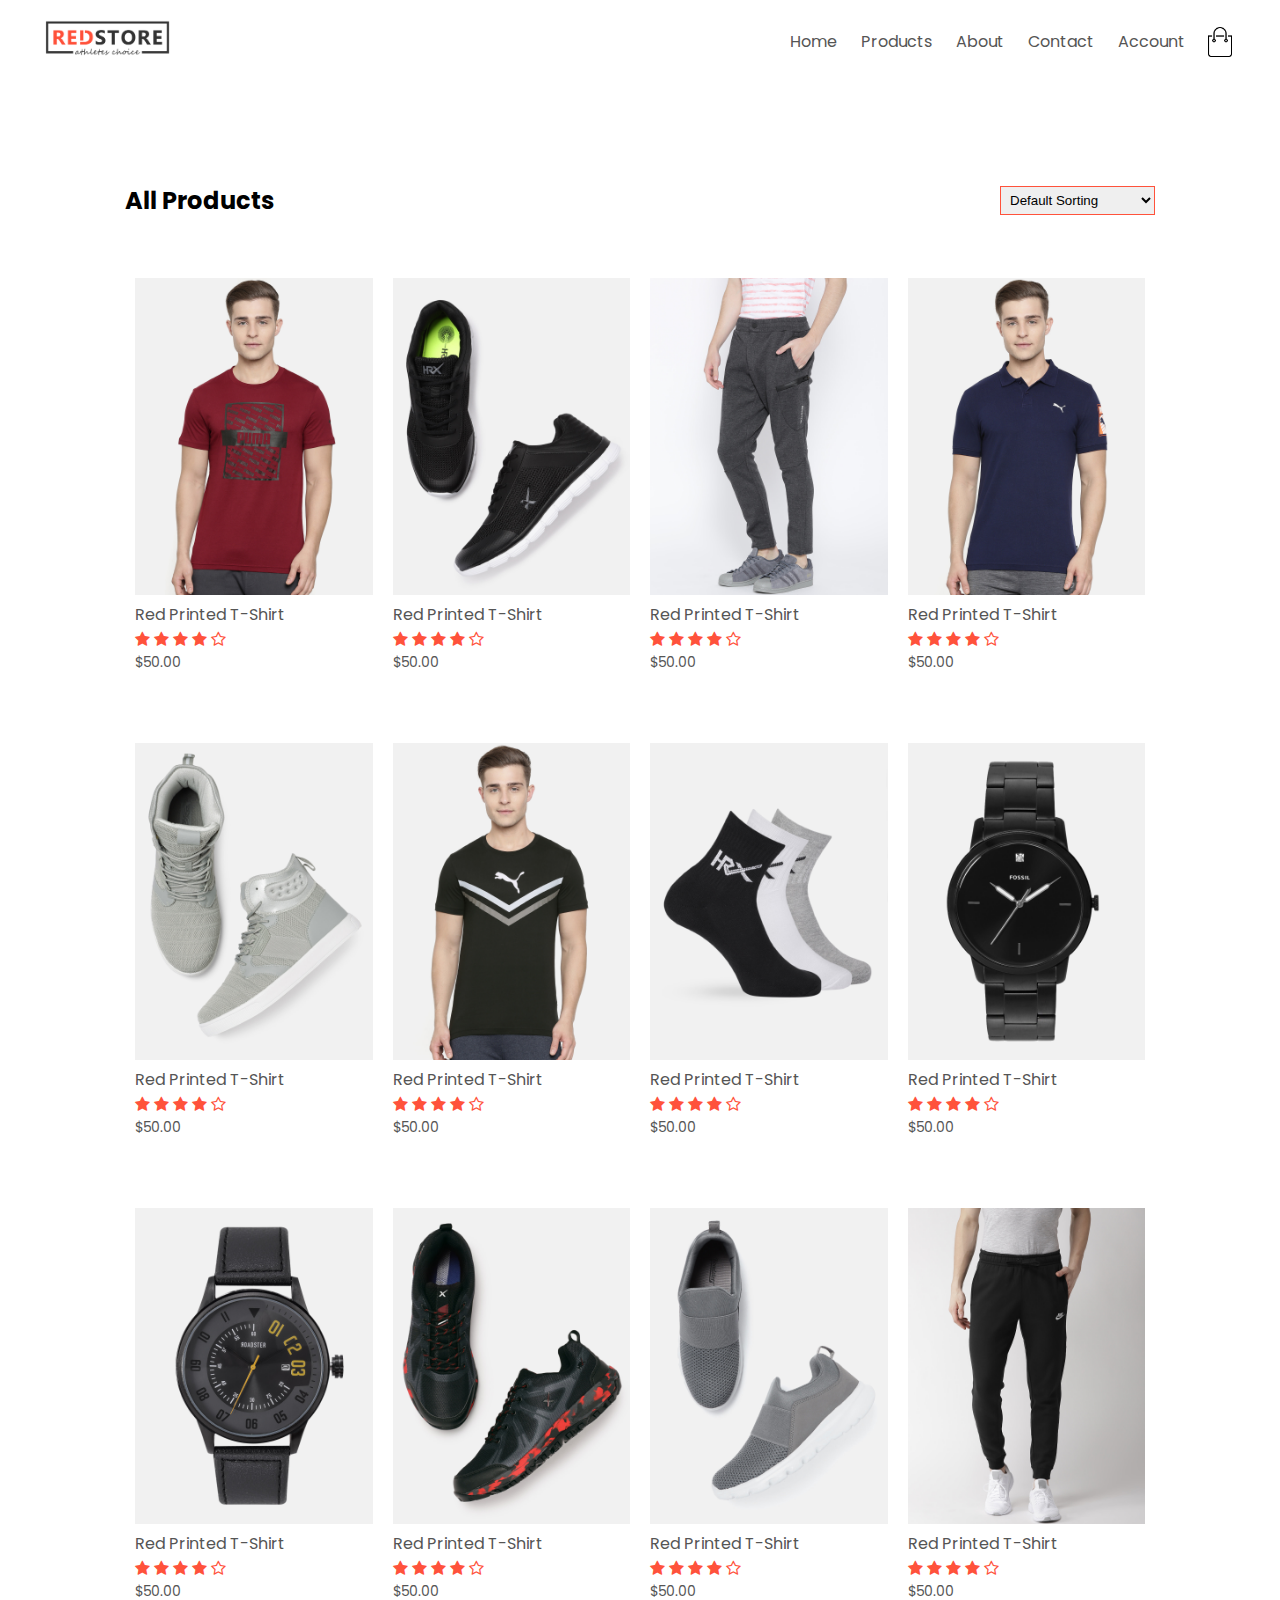
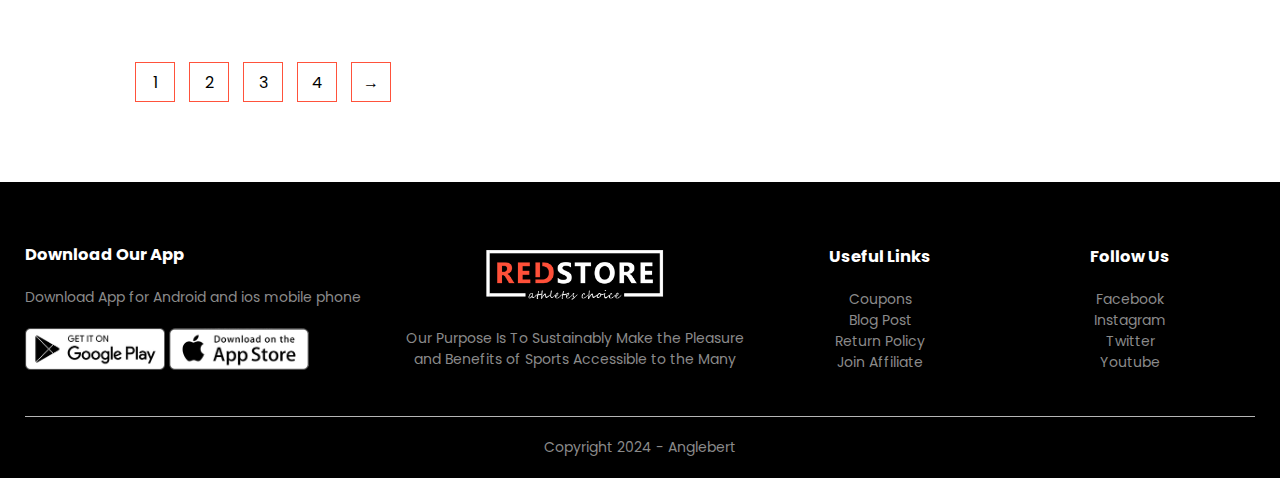
<file: product.html>
<!DOCTYPE html>
<html lang="en">
  <head>
    <meta charset="UTF-8" />
    <meta name="viewport" content="width=device-width, initial-scale=1.0" />
    <title>RedStore | Ecommerce Website Design</title>
    <link rel="stylesheet" href="styles.css" />

    <link rel="preconnect" href="https://fonts.googleapis.com" />
    <link rel="preconnect" href="https://fonts.gstatic.com" crossorigin />
    <link
      href="https://fonts.googleapis.com/css2?family=Poppins:wght@300;400;500&display=swap"
      rel="stylesheet"
    />
    <link rel="stylesheet" href="./font-awesome-4.7.0/font-awesome-4.7.0/css/font-awesome.css">
  </head>
  <body>
    <div class="container">
      <!--navigation  -->
      <div class="navbar">
        <div class="logo">
          <img src="images/logo.png" alt="logo" width="125px" />
        </div>
        <nav>
          <ul id="MenuItems">
            <li><a href="">Home</a></li>
            <li><a href="">Products</a></li>
            <li><a href="">About</a></li>
            <li><a href="">Contact</a></li>
            <li><a href="">Account</a></li>
          </ul>
        </nav>
        <img src="images/cart.png" alt="cart" width="30px" height="30" />
        <img src="images/menu.png" class="menu-icon" onclick="menuToggle()" />
      </div>
    </div>

    <!-- featured product -->
    <div class="small-container">
      <div class="row row-2">
        <h2>All Products</h2>
        <select name="" id="">
          <option value="">Default Sorting</option>
          <option value="">Sorting by Price</option>
          <option value="">Sorting by Popularity</option>
          <option value="">Sorting by Rating</option>
          <option value="">Sorting by Sale</option>
        </select>
      </div> 
      <div class="row">
        <div class="col-4">
          <img src="images/product-1.jpg" alt="" />
          <h4>Red Printed T-Shirt</h4>
          <div class="rating">
            <i class="fa fa-star"></i>
            <i class="fa fa-star"></i>
            <i class="fa fa-star"></i>
            <i class="fa fa-star"></i>
            <i class="fa fa-star-o"></i>
          </div>
          <p>$50.00</p>
        </div>
        <div class="col-4">
          <img src="images/product-2.jpg" alt="" />
          <h4>Red Printed T-Shirt</h4>
          <div class="rating">
            <i class="fa fa-star"></i>
            <i class="fa fa-star"></i>
            <i class="fa fa-star"></i>
            <i class="fa fa-star"></i>
            <i class="fa fa-star-o"></i>
          </div>
          <p>$50.00</p>
        </div>
        <div class="col-4">
          <img src="images/product-3.jpg" alt="" />
          <h4>Red Printed T-Shirt</h4>
          <div class="rating">
            <i class="fa fa-star"></i>
            <i class="fa fa-star"></i>
            <i class="fa fa-star"></i>
            <i class="fa fa-star"></i>
            <i class="fa fa-star-o"></i>
          </div>
          <p>$50.00</p>
        </div>
        <div class="col-4">
          <img src="images/product-4.jpg" alt="" />
          <h4>Red Printed T-Shirt</h4>
          <div class="rating">
            <i class="fa fa-star"></i>
            <i class="fa fa-star"></i>
            <i class="fa fa-star"></i>
            <i class="fa fa-star"></i>
            <i class="fa fa-star-o"></i>
          </div>
          <p>$50.00</p>
        </div>
      </div>
      <div class="row">
        <div class="col-4">
          <img src="images/product-5.jpg" alt="" />
          <h4>Red Printed T-Shirt</h4>
          <div class="rating">
            <i class="fa fa-star"></i>
            <i class="fa fa-star"></i>
            <i class="fa fa-star"></i>
            <i class="fa fa-star"></i>
            <i class="fa fa-star-o"></i>
          </div>
          <p>$50.00</p>
        </div>
        <div class="col-4">
          <img src="images/product-6.jpg" alt="" />
          <h4>Red Printed T-Shirt</h4>
          <div class="rating">
            <i class="fa fa-star"></i>
            <i class="fa fa-star"></i>
            <i class="fa fa-star"></i>
            <i class="fa fa-star"></i>
            <i class="fa fa-star-o"></i>
          </div>
          <p>$50.00</p>
        </div>
        <div class="col-4">
          <img src="images/product-7.jpg" alt="" />
          <h4>Red Printed T-Shirt</h4>
          <div class="rating">
            <i class="fa fa-star"></i>
            <i class="fa fa-star"></i>
            <i class="fa fa-star"></i>
            <i class="fa fa-star"></i>
            <i class="fa fa-star-o"></i>
          </div>
          <p>$50.00</p>
        </div>
        <div class="col-4">
          <img src="images/product-8.jpg" alt="" />
          <h4>Red Printed T-Shirt</h4>
          <div class="rating">
            <i class="fa fa-star"></i>
            <i class="fa fa-star"></i>
            <i class="fa fa-star"></i>
            <i class="fa fa-star"></i>
            <i class="fa fa-star-o"></i>
          </div>
          <p>$50.00</p>
        </div>
        <div class="col-4">
          <img src="images/product-9.jpg" alt="" />
          <h4>Red Printed T-Shirt</h4>
          <div class="rating">
            <i class="fa fa-star"></i>
            <i class="fa fa-star"></i>
            <i class="fa fa-star"></i>
            <i class="fa fa-star"></i>
            <i class="fa fa-star-o"></i>
          </div>
          <p>$50.00</p>
        </div>
        <div class="col-4">
          <img src="images/product-10.jpg" alt="" />
          <h4>Red Printed T-Shirt</h4>
          <div class="rating">
            <i class="fa fa-star"></i>
            <i class="fa fa-star"></i>
            <i class="fa fa-star"></i>
            <i class="fa fa-star"></i>
            <i class="fa fa-star-o"></i>
          </div>
          <p>$50.00</p>
        </div>
        <div class="col-4">
          <img src="images/product-11.jpg" alt="" />
          <h4>Red Printed T-Shirt</h4>
          <div class="rating">
            <i class="fa fa-star"></i>
            <i class="fa fa-star"></i>
            <i class="fa fa-star"></i>
            <i class="fa fa-star"></i>
            <i class="fa fa-star-o"></i>
          </div>
          <p>$50.00</p>
        </div>
        <div class="col-4">
          <img src="images/product-12.jpg" alt="" />
          <h4>Red Printed T-Shirt</h4>
          <div class="rating">
            <i class="fa fa-star"></i>
            <i class="fa fa-star"></i>
            <i class="fa fa-star"></i>
            <i class="fa fa-star"></i>
            <i class="fa fa-star-o"></i>
          </div>
          <p>$50.00</p>
        </div>
      </div>

      <div class="page-btn">
        <span>1</span>
        <span>2</span>
        <span>3</span>
        <span>4</span>
        <span>&#8594;</span>
      </div>
    </div>

    <!-- footer -->
    <div class="footer">
      <div class="container">
        <div class="row">
          <div class="footer-col-1">
            <h3>Download Our App</h3>
            <p>Download App for Android and ios mobile phone</p>
            <div class="app-logo">
              <img src="images/play-store.png" alt="" />
              <img src="images/app-store.png " alt="" />
            </div>
          </div>

          <div class="footer-col-2">
            <img src="images/logo-white.png" alt="" />
            <p>
              Our Purpose Is To Sustainably Make the Pleasure and Benefits of
              Sports Accessible to the Many
            </p>
          </div>
          <div class="footer-col-3">
            <h3>Useful Links</h3>
            <ul>
              <li>Coupons</li>
              <li>Blog Post</li>
              <li>Return Policy</li>
              <li>Join Affiliate</li>
            </ul>
          </div>
          <div class="footer-col-4">
            <h3>Follow Us</h3>
            <ul>
              <li>Facebook</li>
              <li>Instagram</li>
              <li>Twitter</li>
              <li>Youtube</li>
            </ul>
          </div>
        </div>
        <hr />
        <p class="copyright">Copyright 2024 - Anglebert</p>
      </div>
    </div>

    <!-- js -->
    <script>
      var MenuItems = document.getElementById("MenuItems");

      MenuItems.style.maxHeight = "0px";

      function menuToggle() {
        if (MenuItems.style.maxHeight == "0px") {
          MenuItems.style.maxHeight = "200px";
        } else {
          MenuItems.style.maxHeight = "0px";
        }
      }
    </script>
  </body>
</html>
</file>
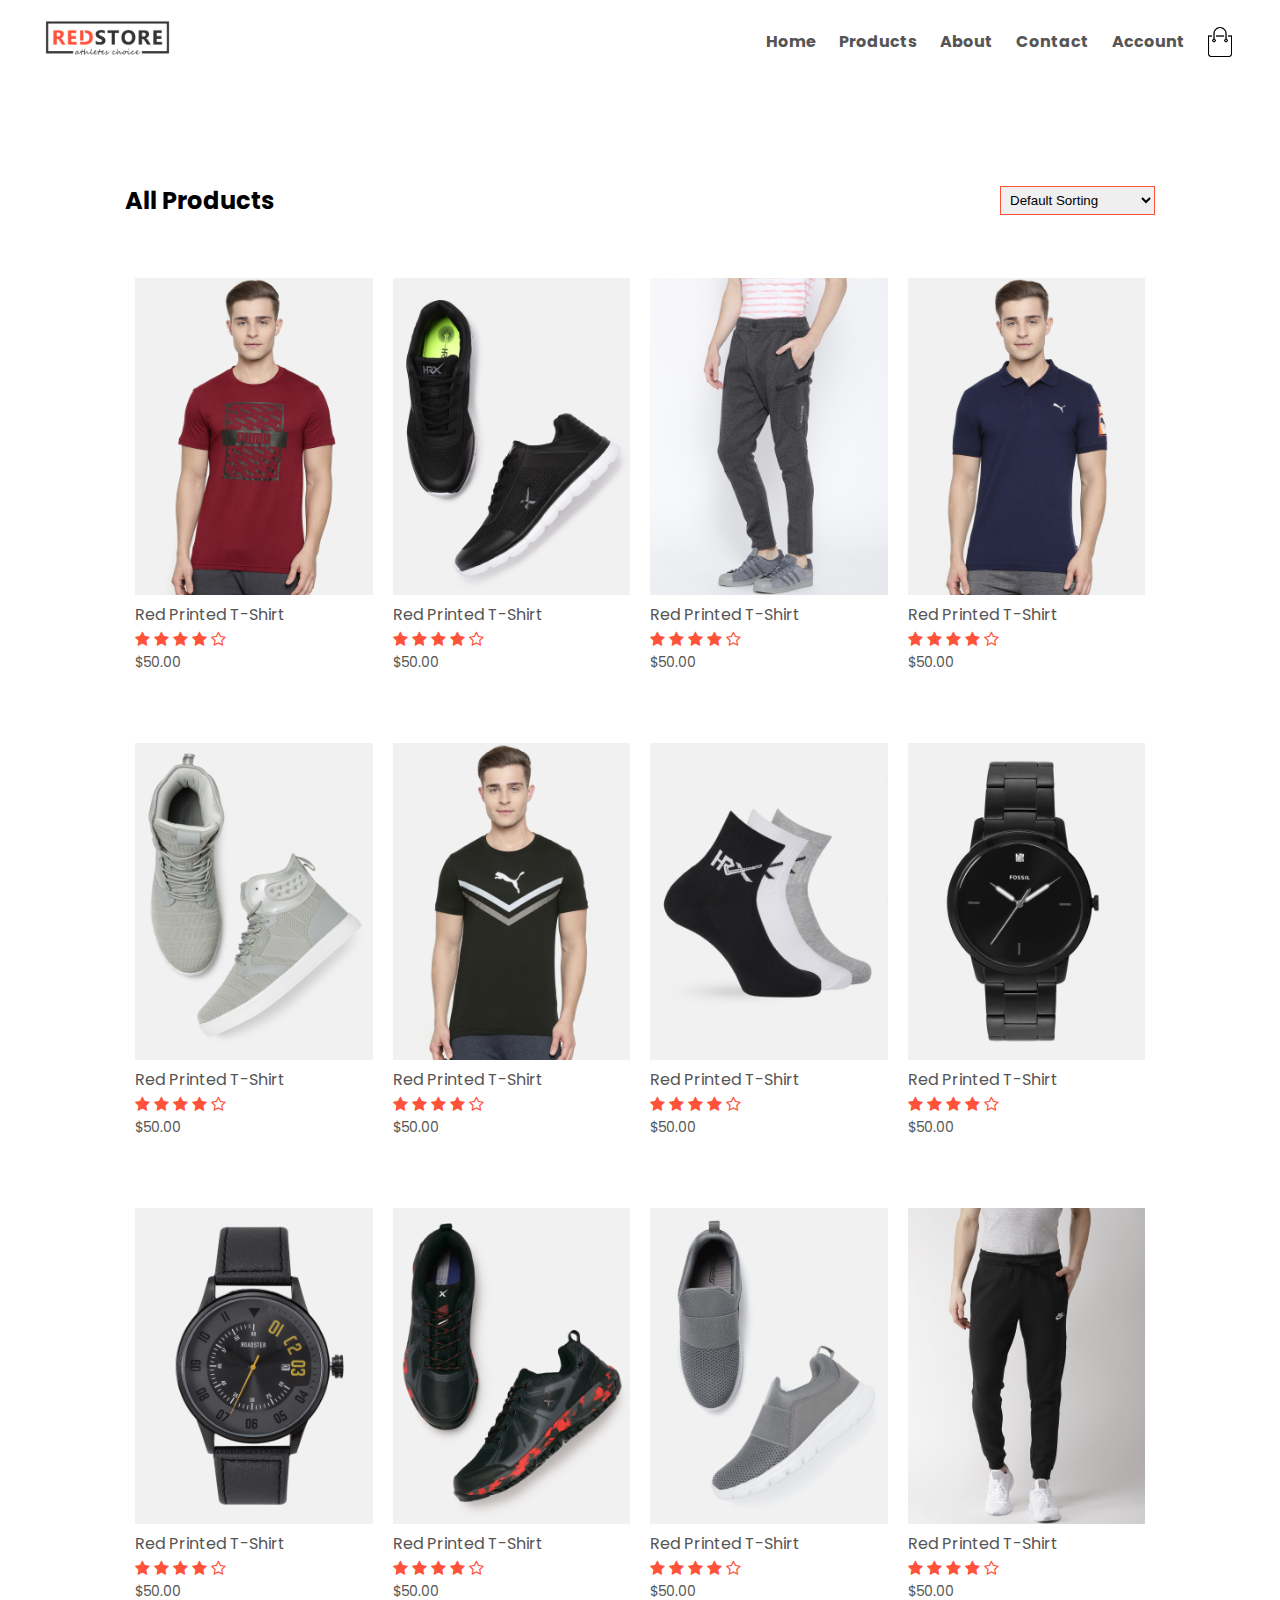
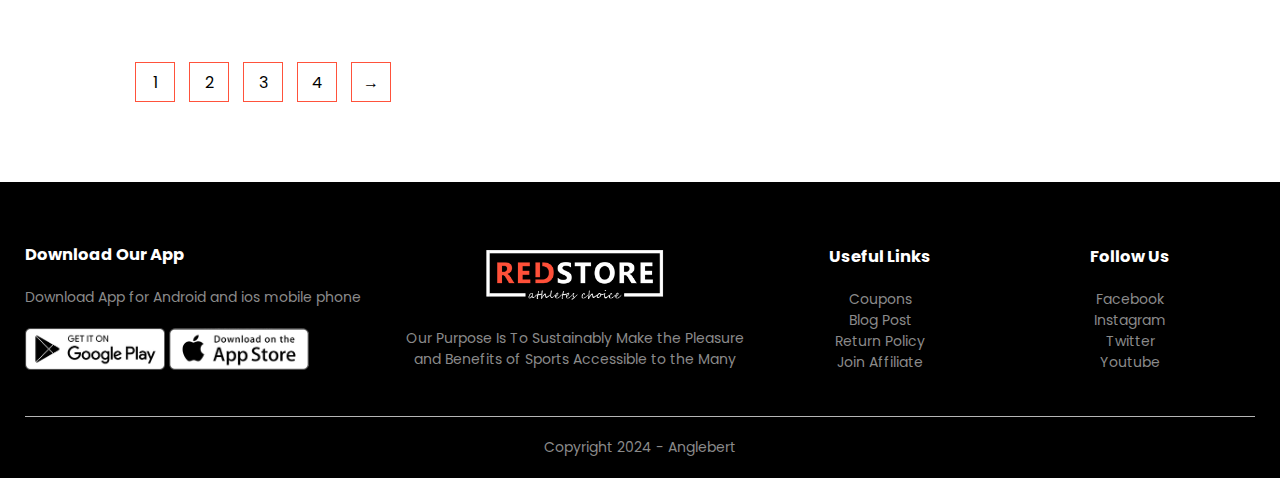
<file: src/product.html>
<!DOCTYPE html>
<html lang="en">
  <head>
    <meta charset="UTF-8" />
    <meta name="viewport" content="width=device-width, initial-scale=1.0" />
    <title>RedStore | Ecommerce Website Design</title>
    <link rel="stylesheet" href="styles.css" />

    <link rel="preconnect" href="https://fonts.googleapis.com" />
    <link rel="preconnect" href="https://fonts.gstatic.com" crossorigin />
    <link
      href="https://fonts.googleapis.com/css2?family=Poppins:wght@300;400;500&display=swap"
      rel="stylesheet"
    />
    <link rel="stylesheet" href="./font-awesome-4.7.0/font-awesome-4.7.0/css/font-awesome.css">
  </head>
  <body>
    <div class="container">
      <!--navigation  -->
      <div class="navbar">
        <div class="logo">
          <img src="images/logo.png" alt="logo" width="125px" />
        </div>
        <nav>
          <ul id="MenuItems">
            <li><a href="../index.html">Home</a></li>
            <li><a href="product.html">Products</a></li>
            <li><a href="#about">About</a></li>
            <li><a href="../index.html">Contact</a></li>
            <li><a href="account.html">Account</a></li>
          </ul>
        </nav>
        <img src="images/cart.png" alt="cart" width="30px" height="30" />
        <img src="images/menu.png" class="menu-icon" onclick="menuToggle()" />
      </div>
    </div>

    <!-- featured product -->
    <div class="small-container">
      <div class="row row-2">
        <h2>All Products</h2>
        <select name="" id="">
          <option value="">Default Sorting</option>
          <option value="">Sorting by Price</option>
          <option value="">Sorting by Popularity</option>
          <option value="">Sorting by Rating</option>
          <option value="">Sorting by Sale</option>
        </select>
      </div> 
      <div class="row">
        <div class="col-4">
          <img src="images/product-1.jpg" alt="" />
          <h4>Red Printed T-Shirt</h4>
          <div class="rating">
            <i class="fa fa-star"></i>
            <i class="fa fa-star"></i>
            <i class="fa fa-star"></i>
            <i class="fa fa-star"></i>
            <i class="fa fa-star-o"></i>
          </div>
          <p>$50.00</p>
        </div>
        <div class="col-4">
          <img src="images/product-2.jpg" alt="" />
          <h4>Red Printed T-Shirt</h4>
          <div class="rating">
            <i class="fa fa-star"></i>
            <i class="fa fa-star"></i>
            <i class="fa fa-star"></i>
            <i class="fa fa-star"></i>
            <i class="fa fa-star-o"></i>
          </div>
          <p>$50.00</p>
        </div>
        <div class="col-4">
          <img src="images/product-3.jpg" alt="" />
          <h4>Red Printed T-Shirt</h4>
          <div class="rating">
            <i class="fa fa-star"></i>
            <i class="fa fa-star"></i>
            <i class="fa fa-star"></i>
            <i class="fa fa-star"></i>
            <i class="fa fa-star-o"></i>
          </div>
          <p>$50.00</p>
        </div>
        <div class="col-4">
          <img src="images/product-4.jpg" alt="" />
          <h4>Red Printed T-Shirt</h4>
          <div class="rating">
            <i class="fa fa-star"></i>
            <i class="fa fa-star"></i>
            <i class="fa fa-star"></i>
            <i class="fa fa-star"></i>
            <i class="fa fa-star-o"></i>
          </div>
          <p>$50.00</p>
        </div>
      </div>
      <div class="row">
        <div class="col-4">
          <img src="images/product-5.jpg" alt="" />
          <h4>Red Printed T-Shirt</h4>
          <div class="rating">
            <i class="fa fa-star"></i>
            <i class="fa fa-star"></i>
            <i class="fa fa-star"></i>
            <i class="fa fa-star"></i>
            <i class="fa fa-star-o"></i>
          </div>
          <p>$50.00</p>
        </div>
        <div class="col-4">
          <img src="images/product-6.jpg" alt="" />
          <h4>Red Printed T-Shirt</h4>
          <div class="rating">
            <i class="fa fa-star"></i>
            <i class="fa fa-star"></i>
            <i class="fa fa-star"></i>
            <i class="fa fa-star"></i>
            <i class="fa fa-star-o"></i>
          </div>
          <p>$50.00</p>
        </div>
        <div class="col-4">
          <img src="images/product-7.jpg" alt="" />
          <h4>Red Printed T-Shirt</h4>
          <div class="rating">
            <i class="fa fa-star"></i>
            <i class="fa fa-star"></i>
            <i class="fa fa-star"></i>
            <i class="fa fa-star"></i>
            <i class="fa fa-star-o"></i>
          </div>
          <p>$50.00</p>
        </div>
        <div class="col-4">
          <img src="images/product-8.jpg" alt="" />
          <h4>Red Printed T-Shirt</h4>
          <div class="rating">
            <i class="fa fa-star"></i>
            <i class="fa fa-star"></i>
            <i class="fa fa-star"></i>
            <i class="fa fa-star"></i>
            <i class="fa fa-star-o"></i>
          </div>
          <p>$50.00</p>
        </div>
        <div class="col-4">
          <img src="images/product-9.jpg" alt="" />
          <h4>Red Printed T-Shirt</h4>
          <div class="rating">
            <i class="fa fa-star"></i>
            <i class="fa fa-star"></i>
            <i class="fa fa-star"></i>
            <i class="fa fa-star"></i>
            <i class="fa fa-star-o"></i>
          </div>
          <p>$50.00</p>
        </div>
        <div class="col-4">
          <img src="images/product-10.jpg" alt="" />
          <h4>Red Printed T-Shirt</h4>
          <div class="rating">
            <i class="fa fa-star"></i>
            <i class="fa fa-star"></i>
            <i class="fa fa-star"></i>
            <i class="fa fa-star"></i>
            <i class="fa fa-star-o"></i>
          </div>
          <p>$50.00</p>
        </div>
        <div class="col-4">
          <img src="images/product-11.jpg" alt="" />
          <h4>Red Printed T-Shirt</h4>
          <div class="rating">
            <i class="fa fa-star"></i>
            <i class="fa fa-star"></i>
            <i class="fa fa-star"></i>
            <i class="fa fa-star"></i>
            <i class="fa fa-star-o"></i>
          </div>
          <p>$50.00</p>
        </div>
        <div class="col-4">
          <img src="images/product-12.jpg" alt="" />
          <h4>Red Printed T-Shirt</h4>
          <div class="rating">
            <i class="fa fa-star"></i>
            <i class="fa fa-star"></i>
            <i class="fa fa-star"></i>
            <i class="fa fa-star"></i>
            <i class="fa fa-star-o"></i>
          </div>
          <p>$50.00</p>
        </div>
      </div>

      <div class="page-btn">
        <span>1</span>
        <span>2</span>
        <span>3</span>
        <span>4</span>
        <span>&#8594;</span>
      </div>
    </div>

    <!-- footer -->
    <div class="footer">
      <div class="container">
        <div class="row">
          <div class="footer-col-1">
            <h3>Download Our App</h3>
            <p>Download App for Android and ios mobile phone</p>
            <div class="app-logo">
              <img src="images/play-store.png" alt="" />
              <img src="images/app-store.png " alt="" />
            </div>
          </div>

          <div class="footer-col-2">
            <img src="images/logo-white.png" alt="" />
            <p>
              Our Purpose Is To Sustainably Make the Pleasure and Benefits of
              Sports Accessible to the Many
            </p>
          </div>
          <div class="footer-col-3">
            <h3>Useful Links</h3>
            <ul>
              <li>Coupons</li>
              <li>Blog Post</li>
              <li>Return Policy</li>
              <li>Join Affiliate</li>
            </ul>
          </div>
          <div class="footer-col-4">
            <h3>Follow Us</h3>
            <ul>
              <li>Facebook</li>
              <li>Instagram</li>
              <li>Twitter</li>
              <li>Youtube</li>
            </ul>
          </div>
        </div>
        <hr />
        <p class="copyright">Copyright 2024 - Anglebert</p>
      </div>
    </div>

    <!-- js -->
    <script>
      var MenuItems = document.getElementById("MenuItems");

      MenuItems.style.maxHeight = "0px";

      function menuToggle() {
        if (MenuItems.style.maxHeight == "0px") {
          MenuItems.style.maxHeight = "200px";
        } else {
          MenuItems.style.maxHeight = "0px";
        }
      }
    </script>
  </body>
</html>
</file>
<file: src/styles.css>
* {
  margin: 0;
  padding: 0;
  box-sizing: border-box;
}

body {
  font-family: "Poppins", sans-serif;
}
.header {
  background: radial-gradient(#fff, #ffffff);
  /*  background: radial-gradient(#fff, #ffd6d6); */
}

/* navigation bar */

.navbar {
  display: flex;
  align-items: center;
  padding: 20px;
}

nav {
  flex: 1;
  text-align: right;
  font-weight: bold;
}

nav ul {
  display: inline-block;
  list-style-type: none;
}

nav ul li {
  display: inline-block;
  margin-right: 20px;
}

a {
  text-decoration: none;
  color: #555;
}

p {
  color: #555;
}

.container {
  max-width: 1300px;
  margin: auto;
  padding-left: 25px;
  padding-right: 25px;
}

/* hero */

.row {
  display: flex;
  align-items: center;
  flex-wrap: wrap;
  justify-content: space-around;
}

.col-2 {
  flex-basis: 50%;
  min-width: 300px;
}

.col-2 img {
  max-width: 100%;
  padding: 50px 0;
}
.col-2 h1 {
  font-size: 50px;
  line-height: 60px;
  margin: 25px 0;
}

.btn {
  display: inline-block;
  background: #ff523b;
  color: #fff;
  padding: 8px 30px;
  margin: 30px 0;
  border-radius: 30px;
  transition: background 0.5s;
}
.btn:hover {
  background: #563434;
}

.header .row {
  margin-top: 70px;
}

/* featured categories */

.categories {
  margin-top: 70px;
}

.col-3 {
  flex-basis: 30%;
  min-width: 250px;
  margin-bottom: 30px;
}
.col-3 img {
  width: 100%;
}
.small-container {
  max-width: 1080px;
  margin: auto;
  padding-left: 25px;
  padding-right: 25px;
}

.col-4 {
  flex-basis: 25%;
  padding: 10px;
  min-width: 200px;
  margin-bottom: 50px;
  transition: transform 0.5s;
}

.col-4 img {
  width: 100%;
}

.title {
  text-align: center;
  margin: 0 auto 80px;
  position: relative;
  line-height: 60px;
  color: #555;
}

.title::after {
  content: "";
  background: #ff523b;
  width: 80px;
  height: 5px;
  border-radius: 5px;
  position: absolute;
  bottom: 0;
  left: 50%;
  transform: translate(-50%);
}

h4 {
  color: #555;
  font-weight: normal;
}
.col-4 p {
  font-size: 14px;
}

.rating .fa {
  color: #ff523b;
}

.col-4:hover {
  transform: translateY(-5px);
}

/* offer */

.offer {
  background: radial-gradient(#fff, #ffd6d6);
  margin-top: 80px;
  padding: 30px 0;
}
.col-2 .offer-img {
  padding: 50px;
}

small {
  color: #555;
}

/* testimonial */
.testimonial {
  padding-top: 100px;
}

.testimonial .col-3 {
  text-align: center;
  padding: 40px 20px;
  box-shadow: 0 0 20px 0px rgba(0, 0, 0, 0.1);
  cursor: pointer;
  transition: transform 0.5s;
}

.testimonial .col-3 img {
  width: 50px;
  margin-top: 20px;
  border-radius: 50%;
}
.testimonial .col-3:hover {
  transform: translateY(-10px);
}

.fa.fa-quote-left {
  font-size: 34px;
  color: #ff523b;
}

.col-3 p {
  font-size: 12px;
  margin: 12px 0;
  color: #777;
}
.testimonial .col-3 h3 {
  font-weight: 600;
  color: #555;
  font-size: 16px;
}

/* brands */

.brands {
  margin: 100px auto;
}

.col-5 {
  width: 160px;
}

.col-5 img {
  width: 100%;
  cursor: pointer;
  filter: grayscale(100%);
}
.col-5 img:hover {
  filter: grayscale(0);
}

/* footer */

.footer {
  background: #000;
  color: #8a8a8a;
  font-size: 14px;
  padding: 60px 0 20px;
}
.footer p {
  color: #8a8a8a;
}
.footer h3 {
  color: #fff;
  margin-bottom: 20px;
}

.footer-col-1,
.footer-col-2,
.footer-col-3,
.footer-col-4 {
  min-width: 250px;
  margin-bottom: 20px;
}

.footer-col-1 {
  flex-basis: 30%;
}
.footer-col-2 {
  flex: 1;
  text-align: center;
}

.footer-col-2 img {
  width: 180px;
  margin-bottom: 20px;
}

.footer-col-3,
.footer-col-4 {
  flex-basis: 12%;
  text-align: center;
}

ul {
  list-style-type: none;
}

.app-logo {
  margin-top: 20px;
}

.app-logo img {
  width: 140px;
}

.footer hr {
  border: none;
  background: #b5b5b5;
  height: 1px;
  margin: 20px 0;
}

.copyright {
  text-align: center;
}

/*  */

.menu-icon {
  width: 28px;
  margin-left: 20px;
  display: none;
}

/* all products page */

.row-2 {
  justify-content: space-between;
  margin: 100px auto 50px;
}
select {
  border: 1px solid #ff523b;
  padding: 5px;
}

select:focus {
  outline: none;
}

.page-btn {
  margin: 0 auto 80px;
}
.page-btn span {
  display: inline-block;
  border: 1px solid #ff523b;
  margin-left: 10px;
  width: 40px;
  height: 40px;
  text-align: center;
  line-height: 40px;
  cursor: pointer;
}
.page-btn span:hover {
  background: #ff523b;
  color: white;
}

/* single product details */
.single-product {
  margin-top: 80px;
}

.single-product .col-2 img {
  padding: 0;
}
.single-product .col-2 {
  padding: 20px;
}
.single-product h4 {
  margin: 20px 0;
  font-size: 22px;
  font-weight: bold;
}

.single-product select {
  display: block;
  padding: 10px;
  margin-top: 20px;
}

.single-product input {
  width: 50px;
  height: 40px;
  padding-left: 10px;
  font-size: 20px;
  margin-right: 10px;
  border: 1px solid #ff523b;
}
input:focus {
  outline: none;
}

.single-product .fa {
  color: #ff523b;
  margin-left: 10px;
}

.small-img-row {
  display: flex;
  justify-content: space-between;
}

.small-img-col {
  flex-basis: 24%;
  cursor: pointer;
}

/* cart details */
.cart-page {
  margin: 80px auto;
}

table {
  width: 100%;
  border-collapse: collapse;
}
.cart-info {
  display: flex;
  flex-wrap: wrap;
}
th {
  text-align: left;
  padding: 5px;
  color: #fff;
  background: #ff523b;
  font-weight: normal;
}
td {
  padding: 10px 5px;
}
td input {
  width: 40px;
  height: 30px;
  padding: 5px;
}
td a {
  color: #ff523b;
  font-size: 12px;
}

td img {
  width: 120px;
  height: 120px;
  margin-right: 10px;
}

/* total price */
.total-price {
  display: flex;
  justify-content: flex-end;
}

.total-price table {
  border-top: 3px solid #ff523b;
  width: 100%;
  max-width: 400px;
}
td:last-child {
  text-align: right;
}
th:last-child {
  text-align: right;
}

/* responsive */

@media only screen and (max-width: 600px) {
  nav ul {
    position: absolute;
    top: 70px;
    left: 0;
    /* background: #f6dfdf; */
    background: #000;
    width: 100%;
    overflow: hidden;
    transition: max-height 0.5s;
  }

  nav ul li a {
    /* color: #000; */
    color: #fff;
  }
  nav ul li {
    display: block;
    margin-right: 50px;
    margin-top: 10px;
    margin-bottom: 10px;
  }

  .menu-icon {
    display: block;
    cursor: pointer;
  }
  .row {
    text-align: center;
  }
  .col-2,
  .col-3,
  .col-4 {
    flex-basis: 100%;
  }

  .single-product .row {
    text-align: left;
  }
  .single-product .col-2 {
    padding: 20px 0;
  }
  .single-product h1 {
    font-size: 26px;
    line-height: 32px;
  }
  .cart-info p {
    display: none;
  }
}
</file>
<file: styles.css>
* {
  margin: 0;
  padding: 0;
  box-sizing: border-box;
}

body {
  font-family: "Poppins", sans-serif;
}
.header {
  background: radial-gradient(#fff, #ffd6d6);
}

/* navigation bar */

.navbar {
  display: flex;
  align-items: center;
  padding: 20px;
}

nav {
  flex: 1;
  text-align: right;
}

nav ul {
  display: inline-block;
  list-style-type: none;
}

nav ul li {
  display: inline-block;
  margin-right: 20px;
}

a {
  text-decoration: none;
  color: #555;
}

p {
  color: #555;
}

.container {
  max-width: 1300px;
  margin: auto;
  padding-left: 25px;
  padding-right: 25px;
}

/* hero */

.row {
  display: flex;
  align-items: center;
  flex-wrap: wrap;
  justify-content: space-around;
}

.col-2 {
  flex-basis: 50%;
  min-width: 300px;
}

.col-2 img {
  max-width: 100%;
  padding: 50px 0;
}
.col-2 h1 {
  font-size: 50px;
  line-height: 60px;
  margin: 25px 0;
}

.btn {
  display: inline-block;
  background: #ff523b;
  color: #fff;
  padding: 8px 30px;
  margin: 30px 0;
  border-radius: 30px;
  transition: background 0.5s;
}
.btn:hover {
  background: #563434;
}

.header .row {
  margin-top: 70px;
}

/* featured categories */

.categories {
  margin-top: 70px;
}

.col-3 {
  flex-basis: 30%;
  min-width: 250px;
  margin-bottom: 30px;
}
.col-3 img {
  width: 100%;
}
.small-container {
  max-width: 1080px;
  margin: auto;
  padding-left: 25px;
  padding-right: 25px;
}

.col-4 {
  flex-basis: 25%;
  padding: 10px;
  min-width: 200px;
  margin-bottom: 50px;
  transition: transform 0.5s;
}

.col-4 img {
  width: 100%;
}

.title {
  text-align: center;
  margin: 0 auto 80px;
  position: relative;
  line-height: 60px;
  color: #555;
}

.title::after {
  content: "";
  background: #ff523b;
  width: 80px;
  height: 5px;
  border-radius: 5px;
  position: absolute;
  bottom: 0;
  left: 50%;
  transform: translate(-50%);
}

h4 {
  color: #555;
  font-weight: normal;
}
.col-4 p {
  font-size: 14px;
}

.rating .fa {
  color: #ff523b;
}

.col-4:hover {
  transform: translateY(-5px);
}

/* offer */

.offer {
  background: radial-gradient(#fff, #ffd6d6);
  margin-top: 80px;
  padding: 30px 0;
}
.col-2 .offer-img {
  padding: 50px;
}

small {
  color: #555;
}

/* testimonial */
.testimonial {
  padding-top: 100px;
}

.testimonial .col-3 {
  text-align: center;
  padding: 40px 20px;
  box-shadow: 0 0 20px 0px rgba(0, 0, 0, 0.1);
  cursor: pointer;
  transition: transform 0.5s;
}

.testimonial .col-3 img {
  width: 50px;
  margin-top: 20px;
  border-radius: 50%;
}
.testimonial .col-3:hover {
  transform: translateY(-10px);
}

.fa.fa-quote-left {
  font-size: 34px;
  color: #ff523b;
}

.col-3 p {
  font-size: 12px;
  margin: 12px 0;
  color: #777;
}
.testimonial .col-3 h3 {
  font-weight: 600;
  color: #555;
  font-size: 16px;
}

/* brands */

.brands {
  margin: 100px auto;
}

.col-5 {
  width: 160px;
}

.col-5 img {
  width: 100%;
  cursor: pointer;
  filter: grayscale(100%);
}
.col-5 img:hover {
  filter: grayscale(0);
}

/* footer */

.footer {
  background: #000;
  color: #8a8a8a;
  font-size: 14px;
  padding: 60px 0 20px;
}
.footer p {
  color: #8a8a8a;
}
.footer h3 {
  color: #fff;
  margin-bottom: 20px;
}

.footer-col-1,
.footer-col-2,
.footer-col-3,
.footer-col-4 {
  min-width: 250px;
  margin-bottom: 20px;
}

.footer-col-1 {
  flex-basis: 30%;
}
.footer-col-2 {
  flex: 1;
  text-align: center;
}

.footer-col-2 img {
  width: 180px;
  margin-bottom: 20px;
}

.footer-col-3,
.footer-col-4 {
  flex-basis: 12%;
  text-align: center;
}

ul {
  list-style-type: none;
}

.app-logo {
  margin-top: 20px;
}

.app-logo img {
  width: 140px;
}

.footer hr {
  border: none;
  background: #b5b5b5;
  height: 1px;
  margin: 20px 0;
}

.copyright {
  text-align: center;
}

/*  */

.menu-icon {
  width: 28px;
  margin-left: 20px;
  display: none;
}

/* all products page */

.row-2 {
  justify-content: space-between;
  margin: 100px auto 50px;
}
select {
  border: 1px solid #ff523b;
  padding: 5px;
}

select:focus {
  outline: none;
}

.page-btn {
  margin: 0 auto 80px;
}
.page-btn span {
  display: inline-block;
  border: 1px solid #ff523b;
  margin-left: 10px;
  width: 40px;
  height: 40px;
  text-align: center;
  line-height: 40px;
  cursor: pointer;
}
.page-btn span:hover {
  background: #ff523b;
  color: white;
}

/* single product details */
.single-product {
  margin-top: 80px;
}

.single-product .col-2 img {
  padding: 0;
}
.single-product .col-2 {
  padding: 20px;
}
.single-product h4 {
  margin: 20px 0;
  font-size: 22px;
  font-weight: bold;
}

.single-product select {
  display: block;
  padding: 10px;
  margin-top: 20px;
}

.single-product input {
  width: 50px;
  height: 40px;
  padding-left: 10px;
  font-size: 20px;
  margin-right: 10px;
  border: 1px solid #ff523b;
}
input:focus {
  outline: none;
}

.single-product .fa {
  color: #ff523b;
  margin-left: 10px;
}

.small-img-row {
  display: flex;
  justify-content: space-between;
}

.small-img-col {
  flex-basis: 24%;
  cursor: pointer;
}

/* cart details */
.cart-page {
  margin: 80px auto;
}

table {
  width: 100%;
  border-collapse: collapse;
}
.cart-info {
  display: flex;
  flex-wrap: wrap;
}
th {
  text-align: left;
  padding: 5px;
  color: #fff;
  background: #ff523b;
  font-weight: normal;
}
td {
  padding: 10px 5px;
}
td input {
  width: 40px;
  height: 30px;
  padding: 5px;
}
td a {
  color: #ff523b;
  font-size: 12px;
}

td img {
  width: 120px;
  height: 120px;
  margin-right: 10px;
}

/* total price */
.total-price {
  display: flex;
  justify-content: flex-end;
}

.total-price table {
  border-top: 3px solid #ff523b;
  width: 100%;
  max-width: 400px;
}
td:last-child {
  text-align: right;
}
th:last-child {
  text-align: right;
}

/* responsive */

@media only screen and (max-width: 600px) {
  nav ul {
    position: absolute;
    top: 70px;
    left: 0;
    /* background: #f6dfdf; */
    background: #000;
    width: 100%;
    overflow: hidden;
    transition: max-height 0.5s;
  }

  nav ul li a {
    /* color: #000; */
    color: #fff;
  }
  nav ul li {
    display: block;
    margin-right: 50px;
    margin-top: 10px;
    margin-bottom: 10px;
  }

  .menu-icon {
    display: block;
    cursor: pointer;
  }
  .row {
    text-align: center;
  }
  .col-2,
  .col-3,
  .col-4 {
    flex-basis: 100%;
  }

  .single-product .row {
    text-align: left;
  }
  .single-product .col-2 {
    padding: 20px 0;
  }
  .single-product h1 {
    font-size: 26px;
    line-height: 32px;
  }
  .cart-info p {
    display: none;
  }
}
</file>
